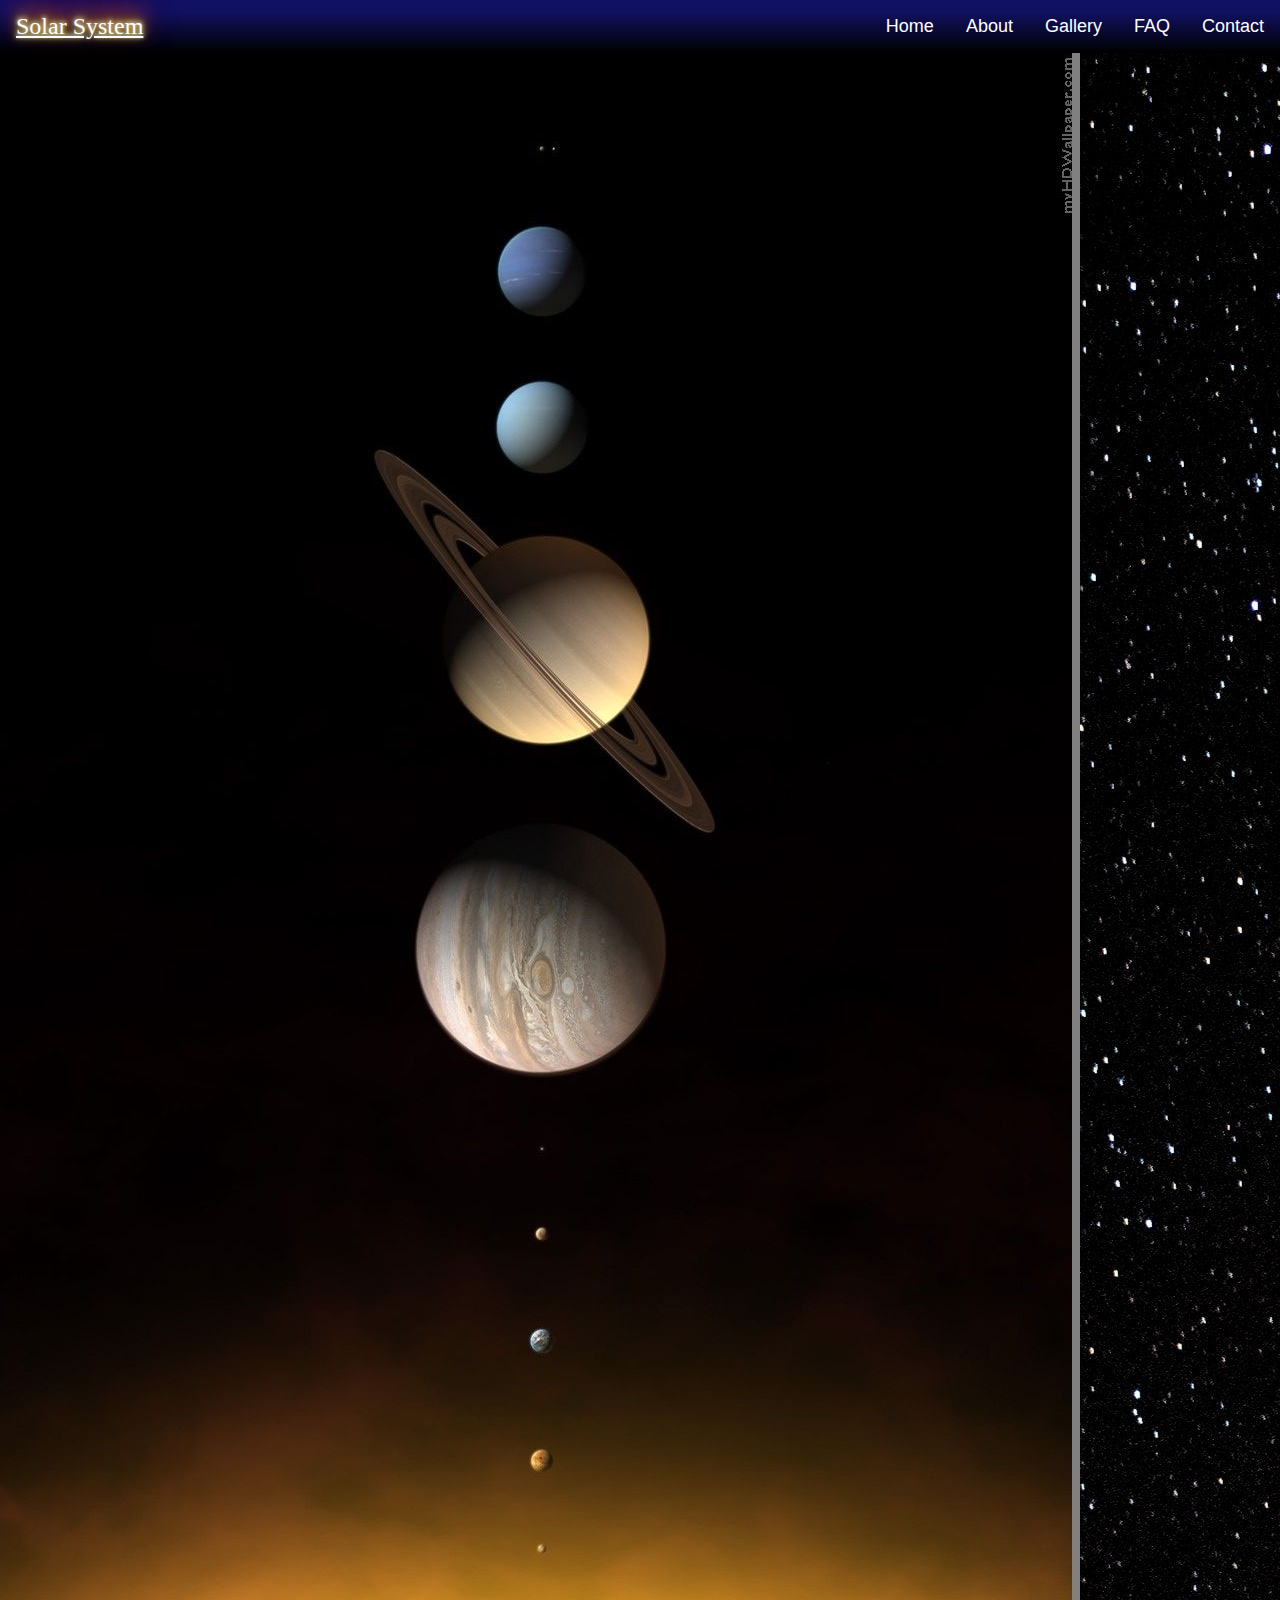
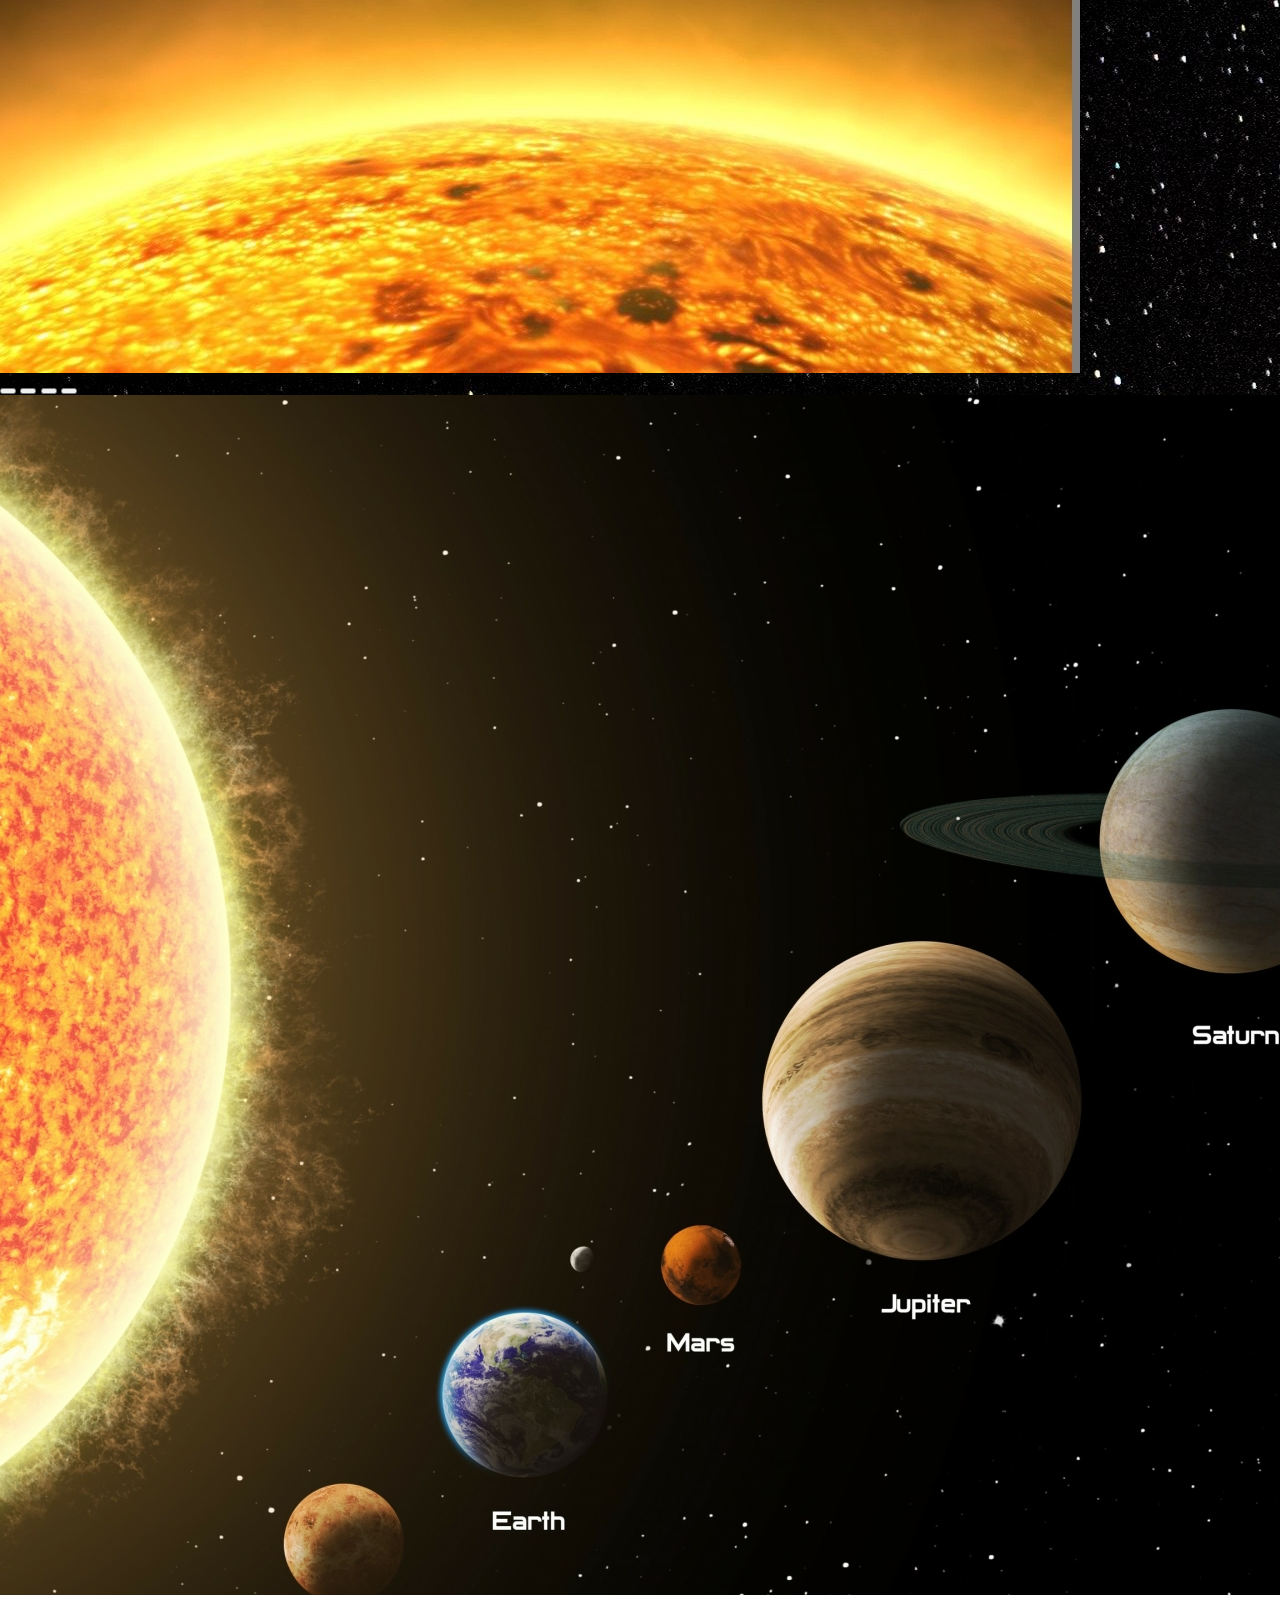
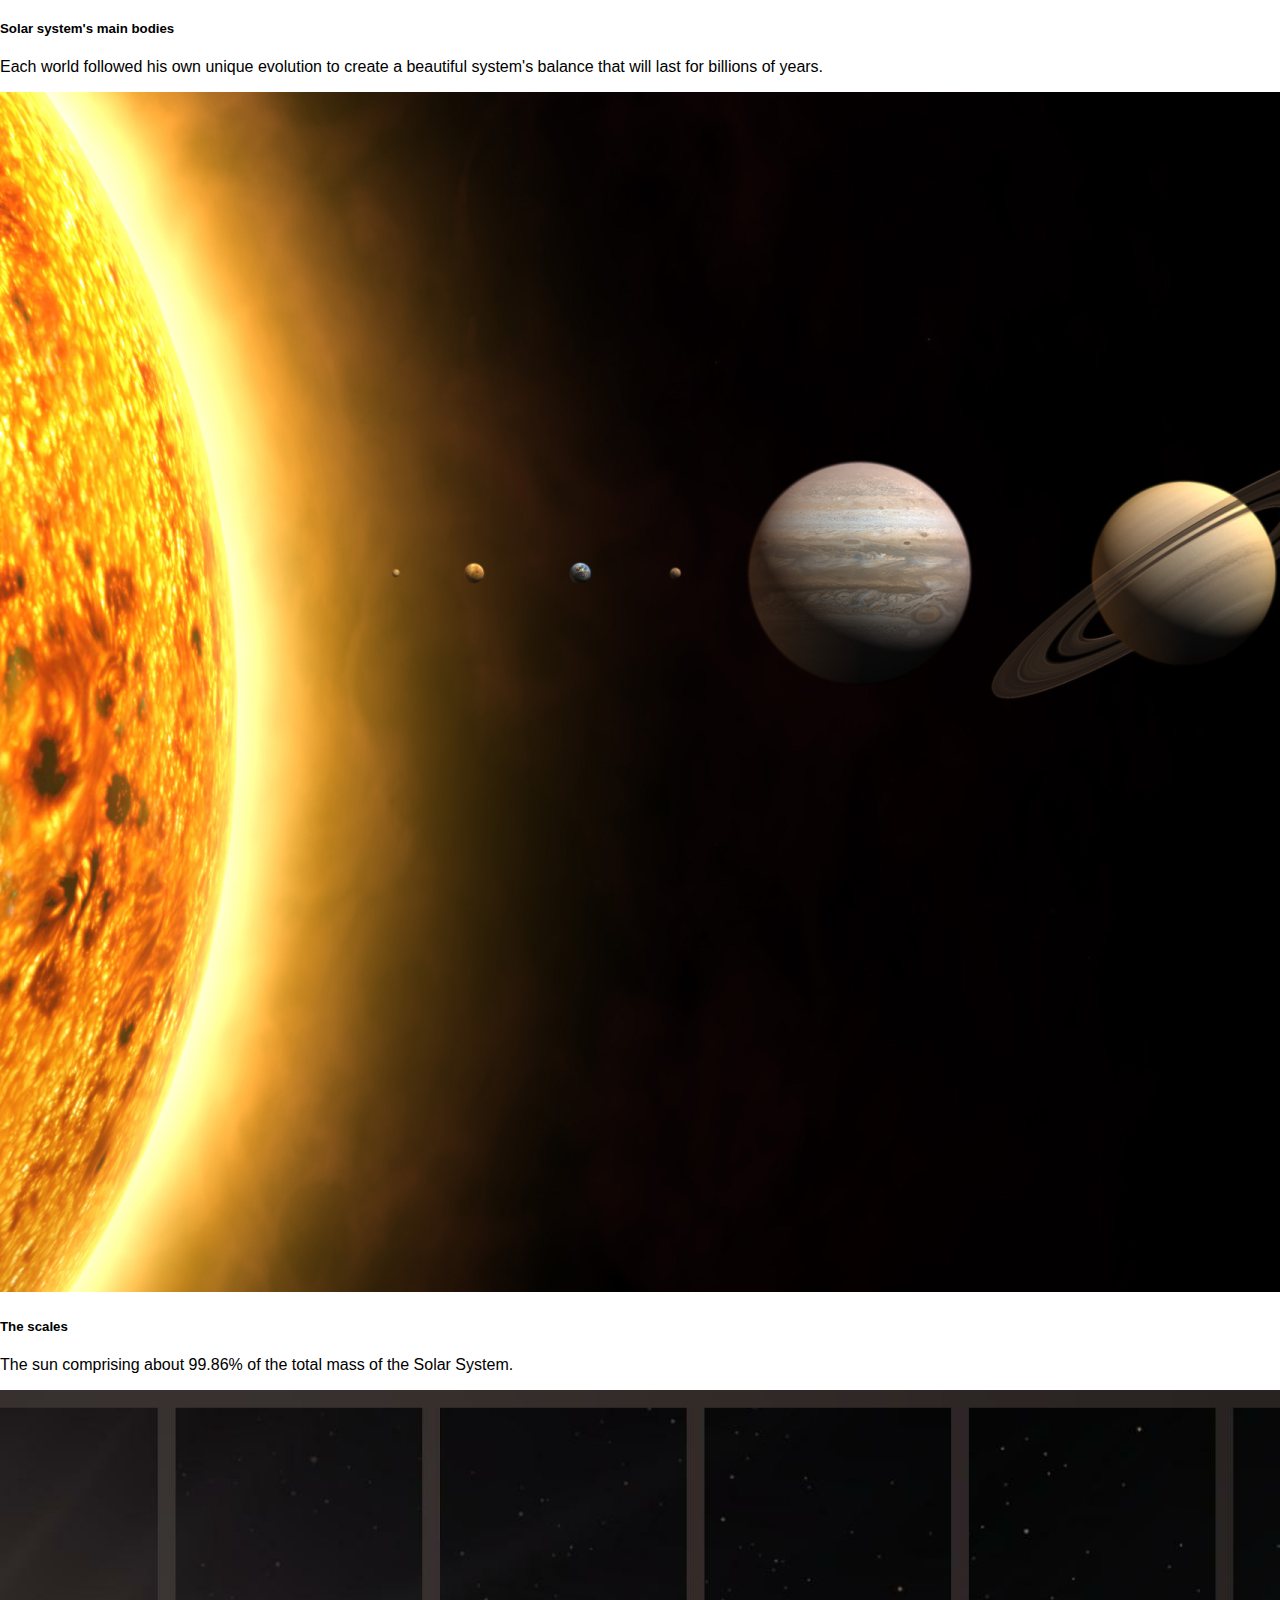
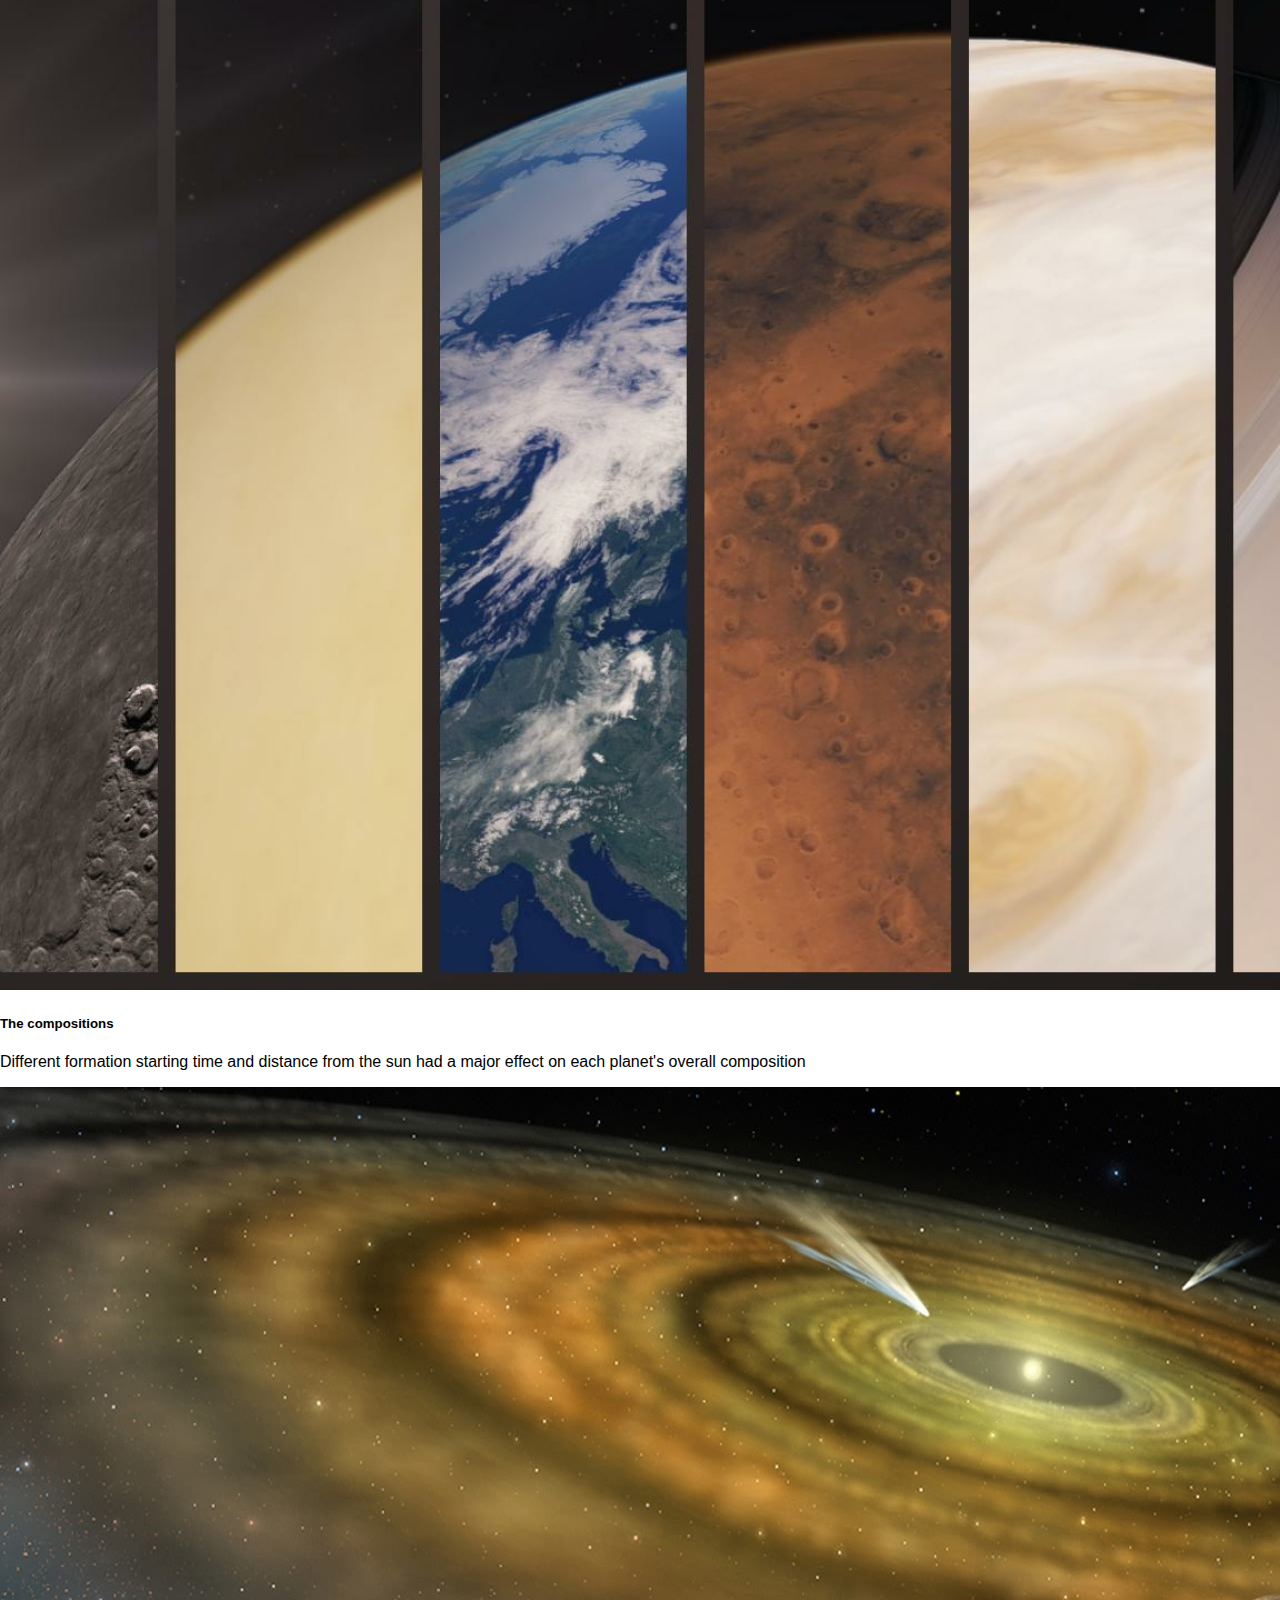
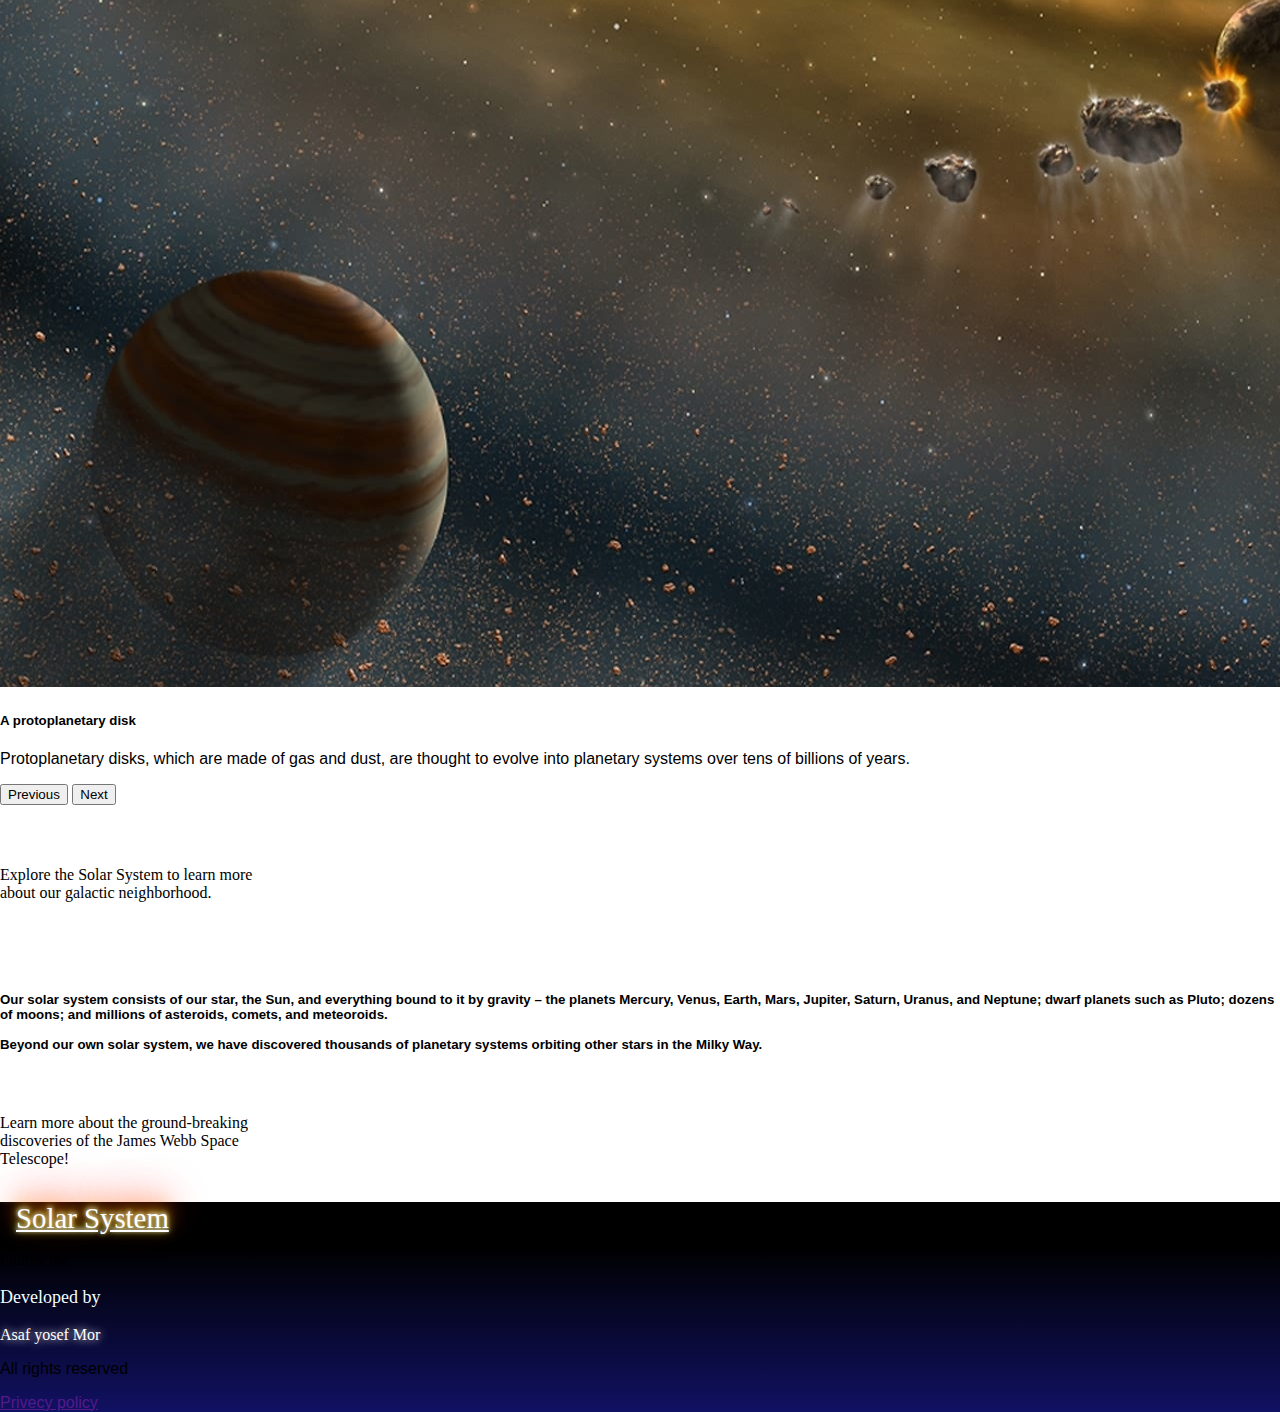
<file: Solar System/index.html>
<!DOCTYPE html>
<html lang="en">
  <head>
    <meta charset="UTF-8" />
    <meta http-equiv="X-UA-Compatible" content="IE=edge" />
    <meta name="viewport" content="width=device-width, initial-scale=1.0" />
    <title>Solar System Home</title>
    <script src="Navbar.js" defer></script>
    <link
      rel="stylesheet"
      href="https://fonts.googleapis.com/css2?family=Material+Symbols+Rounded:opsz,wght,FILL,GRAD@48,400,0,0"
    />
    <link
      href="https://cdn.jsdelivr.net/npm/bootstrap@5.3.0-alpha1/dist/css/bootstrap.min.css"
      rel="stylesheet"
      integrity="sha384-GLhlTQ8iRABdZLl6O3oVMWSktQOp6b7In1Zl3/Jr59b6EGGoI1aFkw7cmDA6j6gD"
      crossorigin="anonymous"
    />
    <link rel="stylesheet" href="index.css" />
    <link
      rel="stylesheet"
      href="https://cdnjs.cloudflare.com/ajax/libs/font-awesome/6.2.1/css/all.min.css"
      integrity="sha512-MV7K8+y+gLIBoVD59lQIYicR65iaqukzvf/nwasF0nqhPay5w/9lJmVM2hMDcnK1OnMGCdVK+iQrJ7lzPJQd1w=="
      crossorigin="anonymous"
      referrerpolicy="no-referrer"
    />
  </head>
  <body>
    <header>
      <nav class="navbar">
        <a href="index.html" class="brand-title text-decoration-none">Solar System</a>
        <a href="#" class="toggle-button">
          <span class="bar"></span>
          <span class="bar"></span>
          <span class="bar"></span>
        </a>
        <div class="navbar-links">
          <ul>
            <li><a href="index.html">Home</a></li>
            <li><a href="about.html">About</a></li>
            <li><a href="gallery.html">Gallery</a></li>
            <li><a href="FAQ.html">FAQ</a></li>
            <li><a href="contact.html">Contact</a></li>
          </ul>
        </div>
      </nav>
    </header>
    <main class="d-flex row">
      <div class="d-flex row col-12 text-light text-center mx-auto">
        <div class="d-md-none d-block">
          <img
            class="h-100 w-100"
            src="Images/b4a632d8ccce62856254b80fe053bbab.jpg"
            alt=""
          />
        </div>
        <div
          id="carouselExampleCaptions"
          class="carousel slide d-none d-md-block"
        >
          <div class="carousel-indicators">
            <button
              type="button"
              data-bs-target="#carouselExampleCaptions"
              data-bs-slide-to="0"
              class="active"
              aria-current="true"
              aria-label="Slide 1"
            ></button>
            <button
              type="button"
              data-bs-target="#carouselExampleCaptions"
              data-bs-slide-to="1"
              aria-label="Slide 2"
            ></button>
            <button
              type="button"
              data-bs-target="#carouselExampleCaptions"
              data-bs-slide-to="2"
              aria-label="Slide 3"
            ></button>
            <button
              type="button"
              data-bs-target="#carouselExampleCaptions"
              data-bs-slide-to="3"
              aria-label="Slide 4"
            ></button>
          </div>
          <div class="carousel-inner">
            <div class="carousel-item active">
              <img
                src="Images/cropped-1920-1200-678401.jpg"
                class="d-block w-100"
                alt="..."
              />
              <div class="carousel-caption d-none d-md-block">
                <h5>Solar system's main bodies</h5>
                <p>
                  Each world followed his own unique evolution to create a
                  beautiful system's balance that will last for billions of
                  years.
                </p>
              </div>
            </div>
            <div class="carousel-item">
              <img
                src="Images/cropped-1920-1200-160813.jpg"
                class="d-block w-100"
                alt="..."
              />
              <div class="carousel-caption d-none d-md-block">
                <h5>The scales</h5>
                <p>
                  The sun comprising about 99.86% of the total mass of the Solar
                  System.
                </p>
              </div>
            </div>
            <div class="carousel-item">
              <img
                src="Images/cropped-1920-1200-732192.jpg"
                class="d-block w-100"
                alt="..."
              />
              <div class="carousel-caption d-none d-md-block">
                <h5>The compositions</h5>
                <p>
                  Different formation starting time and distance from the sun
                  had a major effect on each planet's overall composition
                </p>
              </div>
            </div>
            <div class="carousel-item">
              <img
                src="Images/cropped-1920-1200-180281.jpg"
                class="d-block w-100"
                alt="..."
              />
              <div class="carousel-caption d-none d-md-block">
                <h5>A protoplanetary disk</h5>
                <p>
                  Protoplanetary disks, which are made of gas and dust, are
                  thought to evolve into planetary systems over tens of billions
                  of years.
                </p>
              </div>
            </div>
          </div>
          <button
            class="carousel-control-prev"
            type="button"
            data-bs-target="#carouselExampleCaptions"
            data-bs-slide="prev"
          >
            <span class="carousel-control-prev-icon" aria-hidden="true"></span>
            <span class="visually-hidden">Previous</span>
          </button>
          <button
            class="carousel-control-next"
            type="button"
            data-bs-target="#carouselExampleCaptions"
            data-bs-slide="next"
          >
            <span class="carousel-control-next-icon" aria-hidden="true"></span>
            <span class="visually-hidden">Next</span>
          </button>
        </div>
      </div>
      <div class="container-fluid d-flex row col-12 pe-4 ps-4 text-light pt-5">
        <aside class="col-md-3 col-12 mb-5">
          <div
            data-aos="fade-right"
            class="card m-auto w-100 pb-5 p-2 bg-black"
            style="width: 18rem"
          >
            <div class="card-body">
              <h4 class="card-title mb-3">Solar System Exploration</h5>
              <p class="card-text">
                Explore the Solar System to learn more about our galactic
                neighborhood.
              </p>
              <a
                href="https://solarsystem.nasa.gov/solar-system/our-solar-system/overview/"
                class="nasa_SS_explore"
                >Click here</a
              >
            </div>
          </div>
        </aside>
        <article class="col-md-6 col-12 bg-black mb-5">
          <a
            href="https://solarsystem.nasa.gov/"
            class="text-decoration-none mb-5 h1"
            ><p class="text-center">Our Solar System</p></a
          >
          <h5 class="text-center pb-3">
            Our solar system consists of our star, the Sun, and everything bound
            to it by gravity – the planets Mercury, Venus, Earth, Mars, Jupiter,
            Saturn, Uranus, and Neptune; dwarf planets such as Pluto; dozens of
            moons; and millions of asteroids, comets, and meteoroids.<br> <br> Beyond
            our own solar system, we have discovered thousands of planetary
            systems orbiting other stars in the Milky Way.
          </h5>
        </article>
        <aside class="col-md-3 col-12 mb-5">
          <div
            class="card m-auto w-100 pb-3 p-2 bg-black"
            style="width: 18rem"
          >
            <div class="card-body">
              <h4 class="card-title mb-3">Webb Space Telescope</h5>
              <p class="card-text">
                Learn more about the ground-breaking discoveries of the James Webb Space Telescope!
              </p>
              <a href="https://webb.nasa.gov/index.html" class="webb_telescope">Click here</a>
            </div>
          </div>
        </aside>
      </div>
    </main>
    <footer class="d-flex flex-column flex-md-row row">
      <a href="index.html" class="brand-title2 col-12 text-center text-decoration-none">Solar System</a>
      <div class="d-flex flex-column col-12 col-md-4 text-center gap-3">
        <p class="follow text-light h5 m-0 d-md-block d-none mb-1">Follow me</p>
        <i class="fa-solid fa-arrow-down text-light fs-4 d-md-block d-none"></i>
        <div
          class="social-media-links mb-md-4 mb-4 mt-1 d-flex justify-content-center col-12"
        >
          <i class="fa-brands fa-twitter twitter text-light mx-3"></i>
          <i class="fa-brands fa-discord discord text-light mx-3"></i>
          <i class="fa-brands fa-reddit reddit text-light mx-3"></i>
          <i class="fa-brands fa-facebook facebook text-light mx-3"></i>
          <i class="fa-brands fa-instagram instagram text-light mx-3"></i>
        </div>
      </div>
      <div class="col-md-4 col-12 mb-4">
        <p class="developed-by d-none d-md-block text-center mt-2 mb-4">
          Developed by
        </p>
        <p class="owner h3 text-center">Asaf yosef Mor</p>
      </div>
      <div class="col-md-4 d-flex col-12 align-items-md-center mb-md-0 mb-4">
        <p class="privecy col-6 text-end me-1 text-light m-0">
          All rights reserved
        </p>
        <a class="rights col-6 text-decoration-none text-light" href=""
          >Privecy policy</a
        >
      </div>
    </footer>
    <script
      src="https://cdn.jsdelivr.net/npm/bootstrap@5.3.0-alpha1/dist/js/bootstrap.bundle.min.js"
      integrity="sha384-w76AqPfDkMBDXo30jS1Sgez6pr3x5MlQ1ZAGC+nuZB+EYdgRZgiwxhTBTkF7CXvN"
      crossorigin="anonymous"
    ></script>
  </body>
</html>
</file>
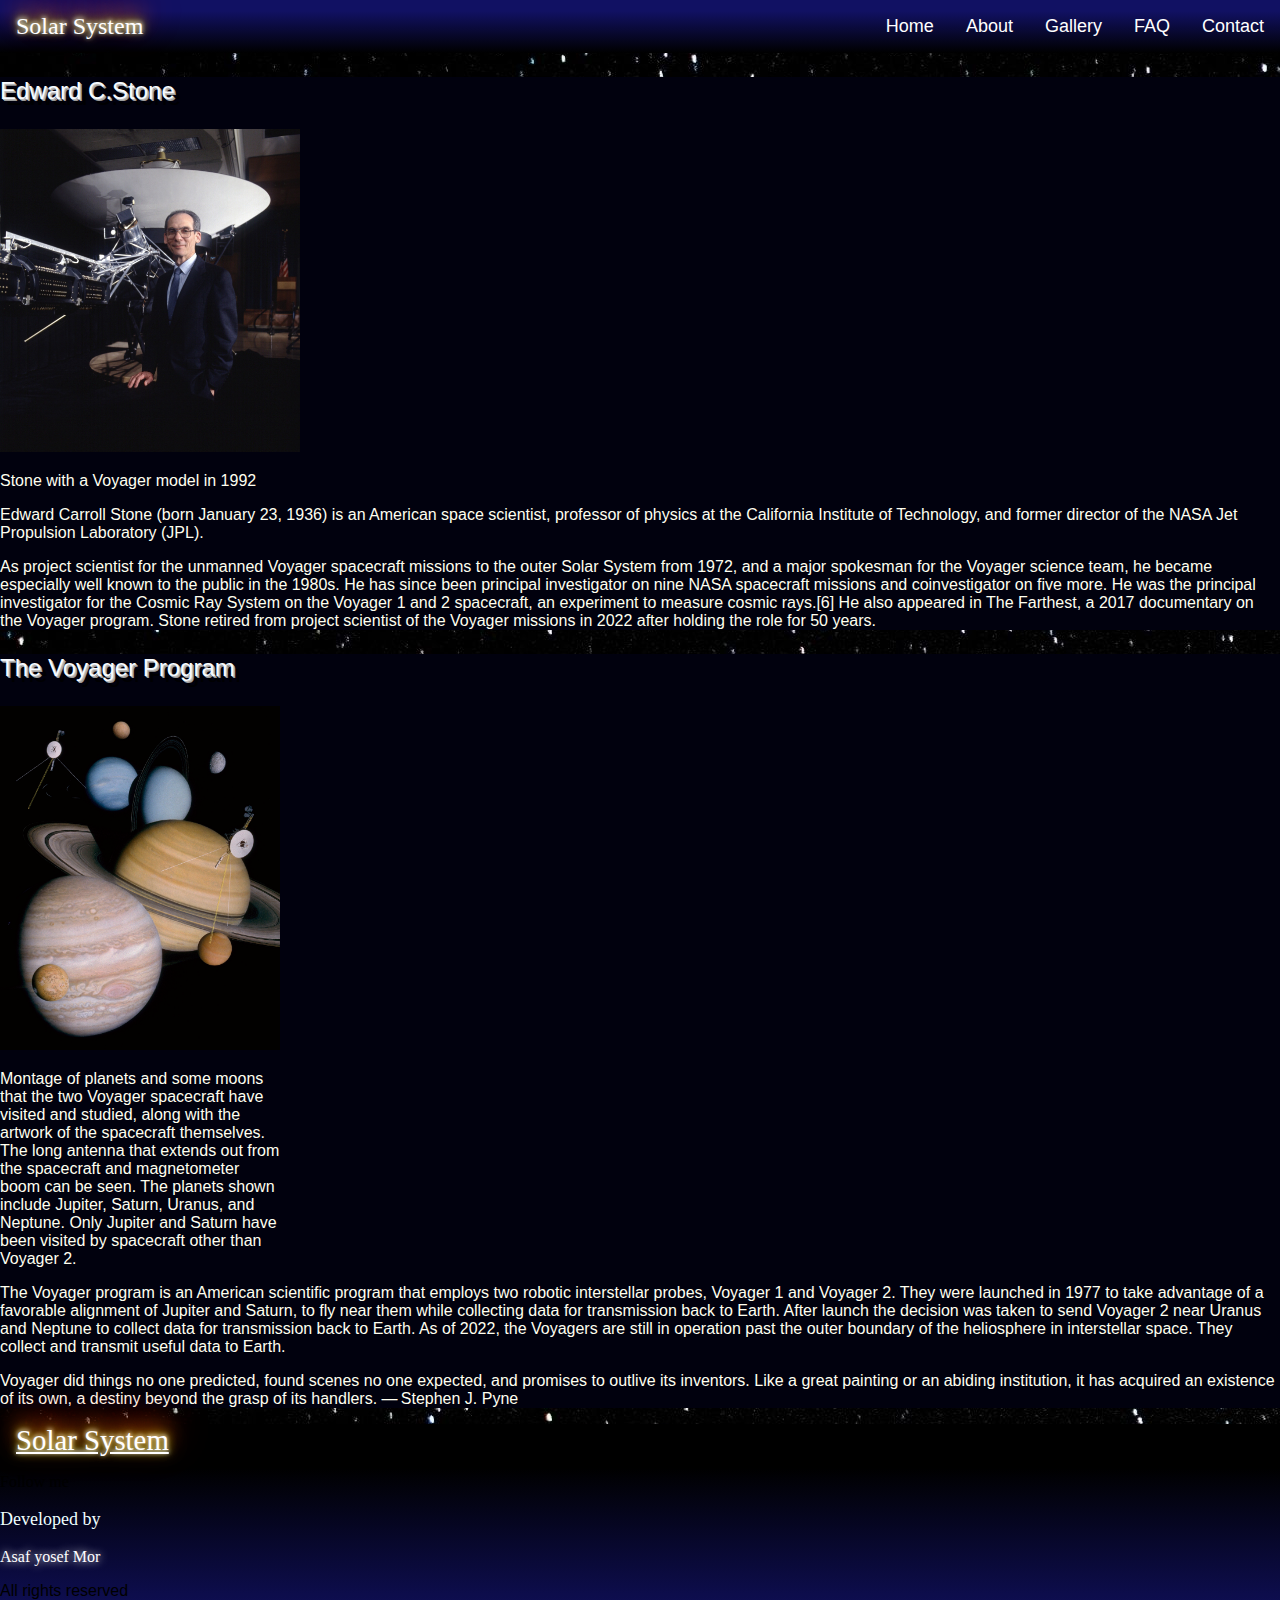
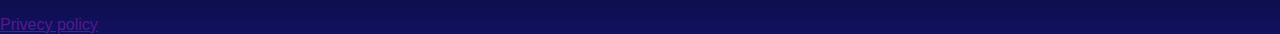
<file: Solar System/about.html>
<!DOCTYPE html>
<html lang="en">
  <head>
    <meta charset="UTF-8" />
    <meta http-equiv="X-UA-Compatible" content="IE=edge" />
    <meta name="viewport" content="width=device-width, initial-scale=1.0" />
    <title>Solar System About</title>
    <script src="Navbar.js" defer></script>
    <link
      rel="stylesheet"
      href="https://fonts.googleapis.com/css2?family=Material+Symbols+Rounded:opsz,wght,FILL,GRAD@48,400,0,0"
    />
    <link
      href="https://cdn.jsdelivr.net/npm/bootstrap@5.3.0-alpha1/dist/css/bootstrap.min.css"
      rel="stylesheet"
      integrity="sha384-GLhlTQ8iRABdZLl6O3oVMWSktQOp6b7In1Zl3/Jr59b6EGGoI1aFkw7cmDA6j6gD"
      crossorigin="anonymous"
    />
    <link rel="stylesheet" href="about.css" />
    <link
      rel="stylesheet"
      href="https://cdnjs.cloudflare.com/ajax/libs/font-awesome/6.2.1/css/all.min.css"
      integrity="sha512-MV7K8+y+gLIBoVD59lQIYicR65iaqukzvf/nwasF0nqhPay5w/9lJmVM2hMDcnK1OnMGCdVK+iQrJ7lzPJQd1w=="
      crossorigin="anonymous"
      referrerpolicy="no-referrer"
    />
  </head>
  <body>
    <header>
      <nav class="navbar">
        <div class="brand-title">Solar System</div>
        <a href="#" class="toggle-button">
          <span class="bar"></span>
          <span class="bar"></span>
          <span class="bar"></span>
        </a>
        <div class="navbar-links">
          <ul>
            <li><a href="index.html">Home</a></li>
            <li><a href="about.html">About</a></li>
            <li><a href="gallery.html">Gallery</a></li>
            <li><a href="FAQ.html">FAQ</a></li>
            <li><a href="contact.html">Contact</a></li>
          </ul>
        </div>
      </nav>
    </header>
    <main class="d-flex text-center">
    <article class="col-md-10  d-flex flex-column mt-4 mx-2 mx-auto">
      <div class="edward-stone-box d-flex flex-column flex-md-row align-items-center">
      <div class="edward-stone d-flex flex-column me-3">
          <p class="stone-name">Edward C.Stone</p>
        <img class="col-6" src="Images/Stone_Voyager_4c.jpg" alt="Edward Stone" />
        <p>Stone with a Voyager model in 1992</p>
      </div>
      <div class="stone-info">
        <p class="fw-bolder fs-6">
          Edward Carroll Stone (born January 23, 1936) is an American space
          scientist, professor of physics at the California Institute of
          Technology, and former director of the NASA Jet Propulsion Laboratory
          (JPL).
        </p>
        <p class="fw-bolder fs-6">
          As project scientist for the unmanned Voyager spacecraft missions to
          the outer Solar System from 1972, and a major spokesman for the
          Voyager science team, he became especially well known to the public in
          the 1980s. He has since been principal investigator on nine NASA
          spacecraft missions and coinvestigator on five more. He was the
          principal investigator for the Cosmic Ray System on the Voyager 1 and
          2 spacecraft, an experiment to measure cosmic rays.[6] He also
          appeared in The Farthest, a 2017 documentary on the Voyager program.
          Stone retired from project scientist of the Voyager missions in 2022
          after holding the role for 50 years.
        </p>
      </div>
    </div>
      <div class="voyager-program d-flex flex-column flex-md-row align-items-center mx-3 mt-4 mb-4">
        <div class="voyagers me-3">
        <p class="voyagers-name fw-bold" >The Voyager Program</p>
        <img  src="Images/Voyager_probes_with_the_outer_worlds.jpg" alt="Voyager 1&2 and the planets">
        <p>Montage of planets and some moons that the two Voyager spacecraft have visited and studied,
          along with the artwork of the spacecraft themselves.
          The long antenna that extends out from the spacecraft and magnetometer boom can be seen.
          The planets shown include Jupiter, Saturn, Uranus, and Neptune.
          Only Jupiter and Saturn have been visited by spacecraft other than Voyager 2.</p>
        </div>
      <div class="d-flex flex-column">
        <p class="fw-bold fs-5">The Voyager program is an American scientific program that employs two robotic interstellar probes, 
          Voyager 1 and Voyager 2. They were launched in 1977 to take advantage of a favorable alignment of Jupiter and Saturn, 
          to fly near them while collecting data for transmission back to Earth.
           After launch the decision was taken to send Voyager 2 near Uranus and Neptune to collect data for transmission back to Earth.
          As of 2022, the Voyagers are still in operation past the outer boundary of the heliosphere in interstellar space.
           They collect and transmit useful data to Earth.</p>
           <p class="fw-bold fst-italic fs-5">Voyager did things no one predicted, found scenes no one expected, 
            and promises to outlive its inventors. Like a great painting or an abiding institution, 
            it has acquired an existence of its own, a destiny beyond the grasp of its handlers.

            — Stephen J. Pyne</p>
          </div>
      </div>
    </article>  
    </main>
    <footer class="d-flex flex-column flex-md-row row">
      <a href="index.html" class="brand-title2 col-12 text-center text-decoration-none">Solar System</a>
      <div class="d-flex flex-column col-12 col-md-4 text-center gap-3">
        <p class="follow text-light h5 m-0 d-md-block d-none mb-1">Follow me</p>
        <i class="fa-solid fa-arrow-down text-light fs-4 d-md-block d-none"></i>
        <div
          class="social-media-links mb-md-4 mb-4 mt-1 d-flex justify-content-center col-12"
        >
          <i class="fa-brands fa-twitter twitter text-light mx-3"></i>
          <i class="fa-brands fa-discord discord text-light mx-3"></i>
          <i class="fa-brands fa-reddit reddit text-light mx-3"></i>
          <i class="fa-brands fa-facebook facebook text-light mx-3"></i>
          <i class="fa-brands fa-instagram instagram text-light mx-3"></i>
        </div>
      </div>
      <div class="col-md-4 col-12 mb-4">
        <p class="developed-by d-none d-md-block text-center mt-2 mb-4">
          Developed by
        </p>
        <p class="owner h3 text-center">Asaf yosef Mor</p>
      </div>
      <div class="col-md-4 d-flex col-12 align-items-md-center mb-md-0 mb-4">
        <p class="privecy col-6 text-end me-1 text-light m-0">
          All rights reserved
        </p>
        <a class="rights col-6 text-decoration-none text-light" href=""
          >Privecy policy</a
        >
      </div>
    </footer>
    <script
      src="https://cdn.jsdelivr.net/npm/bootstrap@5.3.0-alpha1/dist/js/bootstrap.bundle.min.js"
      integrity="sha384-w76AqPfDkMBDXo30jS1Sgez6pr3x5MlQ1ZAGC+nuZB+EYdgRZgiwxhTBTkF7CXvN"
      crossorigin="anonymous"
    ></script>
  </body>
</html>
</file>
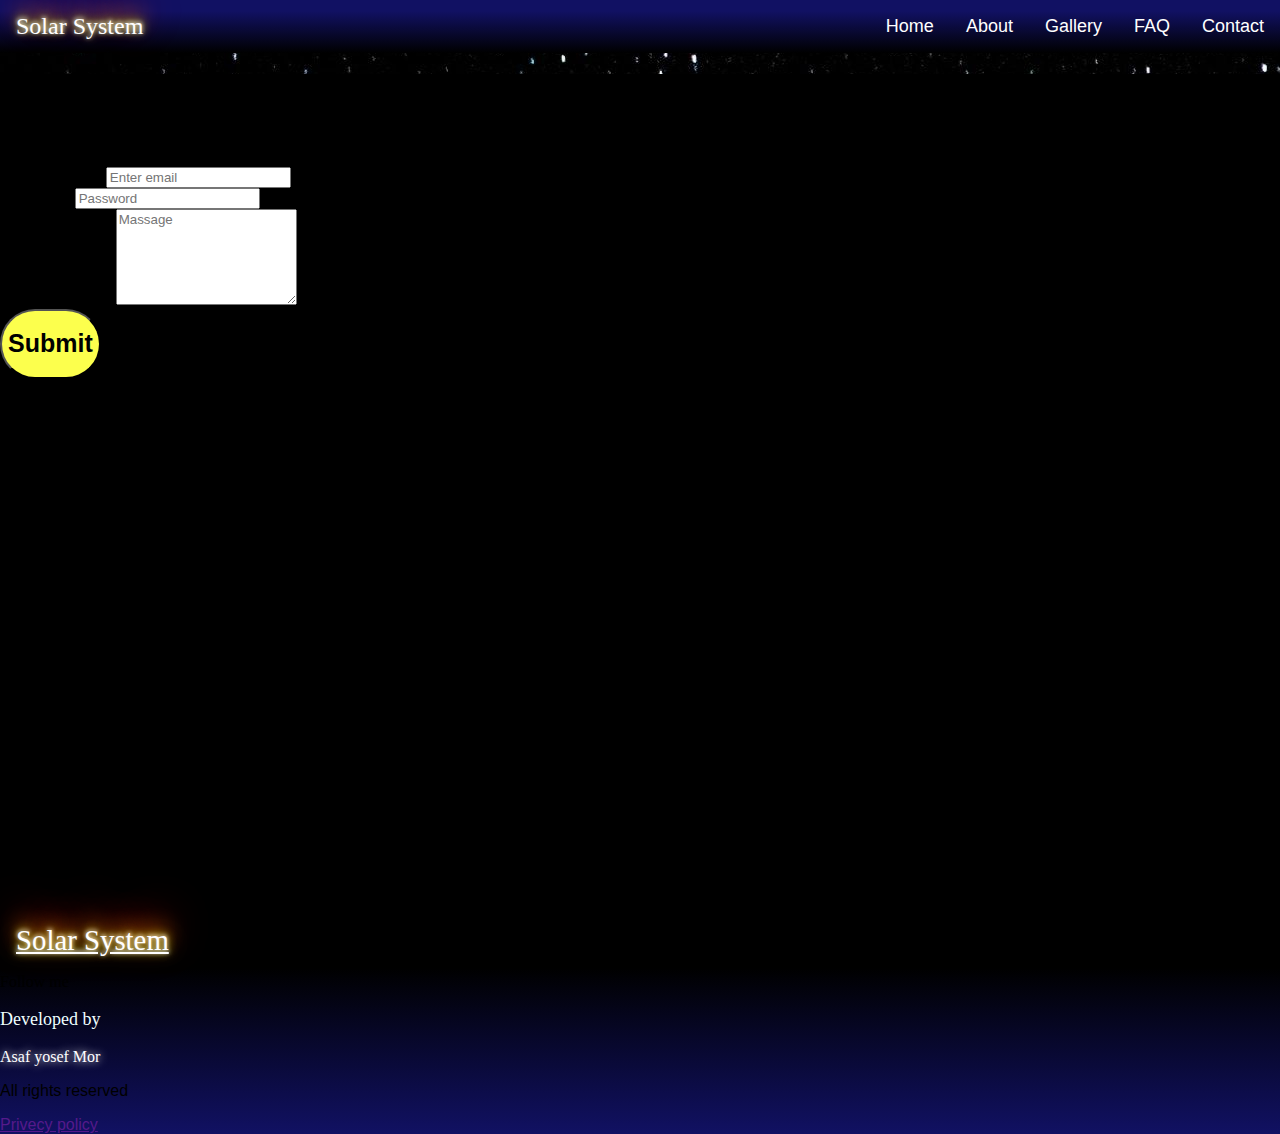
<file: Solar System/contact.html>
<!DOCTYPE html>
<html lang="en">
  <head>
    <meta charset="UTF-8" />
    <meta http-equiv="X-UA-Compatible" content="IE=edge" />
    <meta name="viewport" content="width=device-width, initial-scale=1.0" />
    <title>Solar System Contact</title>
    <script src="Navbar.js" defer></script>
    <link
      rel="stylesheet"
      href="https://fonts.googleapis.com/css2?family=Material+Symbols+Rounded:opsz,wght,FILL,GRAD@48,400,0,0"
    />
    <link
      href="https://cdn.jsdelivr.net/npm/bootstrap@5.3.0-alpha1/dist/css/bootstrap.min.css"
      rel="stylesheet"
      integrity="sha384-GLhlTQ8iRABdZLl6O3oVMWSktQOp6b7In1Zl3/Jr59b6EGGoI1aFkw7cmDA6j6gD"
      crossorigin="anonymous"
    />
    <link rel="stylesheet" href="contact.css" />
    <link
      rel="stylesheet"
      href="https://cdnjs.cloudflare.com/ajax/libs/font-awesome/6.2.1/css/all.min.css"
      integrity="sha512-MV7K8+y+gLIBoVD59lQIYicR65iaqukzvf/nwasF0nqhPay5w/9lJmVM2hMDcnK1OnMGCdVK+iQrJ7lzPJQd1w=="
      crossorigin="anonymous"
      referrerpolicy="no-referrer"
    />
  </head>
  <body>
    <header>
      <nav class="navbar">
        <div class="brand-title">Solar System</div>
        <a href="#" class="toggle-button">
          <span class="bar"></span>
          <span class="bar"></span>
          <span class="bar"></span>
        </a>
        <div class="navbar-links">
          <ul>
            <li><a href="index.html">Home</a></li>
            <li><a href="about.html">About</a></li>
            <li><a href="gallery.html">Gallery</a></li>
            <li><a href="FAQ.html">FAQ</a></li>
            <li><a href="contact.html">Contact</a></li>
          </ul>
        </div>
      </nav>
    </header>
    <main class="d-flex">
    <div class="d-flex row text-light text-center mx-auto">
      <h1 class="text-center col-12 mt-4">Contact form</h1>
      <p class="col-12 fs-4 px-5 mt-4 mt-md-0">Please fill in the information and we will contact you as soon as possible.</p>
      <form class=" col-12 d-flex row mt-3 mb-5">
        <div class="col-12 col-md-6">
        <div class="form-group mb-4">
          <label class="mb-3 fs-5" for="InputEmail">Email address</label>
          <input type="email" class="form-control" id="InputEmail" aria-describedby="emailHelp" placeholder="Enter email">
        </div>
        <div class="form-group">
          <label class="mb-3 fs-5 mt-2" for="exampleInputPassword">Password</label>
          <input type="password" class="form-control" id="InputPassword" placeholder="Password">
        </div>
      </div>
        <div class="form-group col-12 col-md-6 mt-5 mt-md-0">
          <label class="mb-3 fs-5" for="FormControlTextarea">Add a massage</label>
          <textarea class="form-control mb-5 mb-md-0" id="FormControlTextarea" rows="6" placeholder="Massage"></textarea>
        </div>
        <button type="submit" class="mx-auto w-25 col-12 "><strong>Submit</strong></button>
      </form>
    </div>
  </main>
    <footer class="d-flex flex-column flex-md-row row">
      <a href="index.html" class="brand-title2 col-12 text-center text-decoration-none">Solar System</a>
      <div class="d-flex flex-column col-12 col-md-4 text-center gap-3">
        <p class="follow text-light h5 m-0 d-md-block d-none mb-1">Follow me</p>
        <i class="fa-solid fa-arrow-down text-light fs-4 d-md-block d-none"></i>
        <div
          class="social-media-links mb-md-4 mb-4 mt-1 d-flex justify-content-center col-12">
          <i class="fa-brands fa-twitter twitter text-light mx-3"></i>
          <i class="fa-brands fa-discord discord text-light mx-3"></i>
          <i class="fa-brands fa-reddit reddit text-light mx-3"></i>
          <i class="fa-brands fa-facebook facebook text-light mx-3"></i>
          <i class="fa-brands fa-instagram instagram text-light mx-3"></i>
        </div>
      </div>
      <div class="col-md-4 col-12 mb-4">
        <p class="developed-by d-none d-md-block text-center mt-2 mb-4">Developed by</p>
        <p class="owner h3 text-center">Asaf yosef Mor</p>
      </div>
      <div class="col-md-4 d-flex col-12 align-items-md-center mb-md-0 mb-4">
        <p class="privecy col-6 text-end me-1 text-light m-0">All rights reserved</p>
        <a class="rights col-6 text-decoration-none text-light" href="">Privecy policy</a>
      </div>
    </footer>
    <script
      src="https://cdn.jsdelivr.net/npm/bootstrap@5.3.0-alpha1/dist/js/bootstrap.bundle.min.js"
      integrity="sha384-w76AqPfDkMBDXo30jS1Sgez6pr3x5MlQ1ZAGC+nuZB+EYdgRZgiwxhTBTkF7CXvN"
      crossorigin="anonymous"
    ></script>
  </body>
</html>
</file>
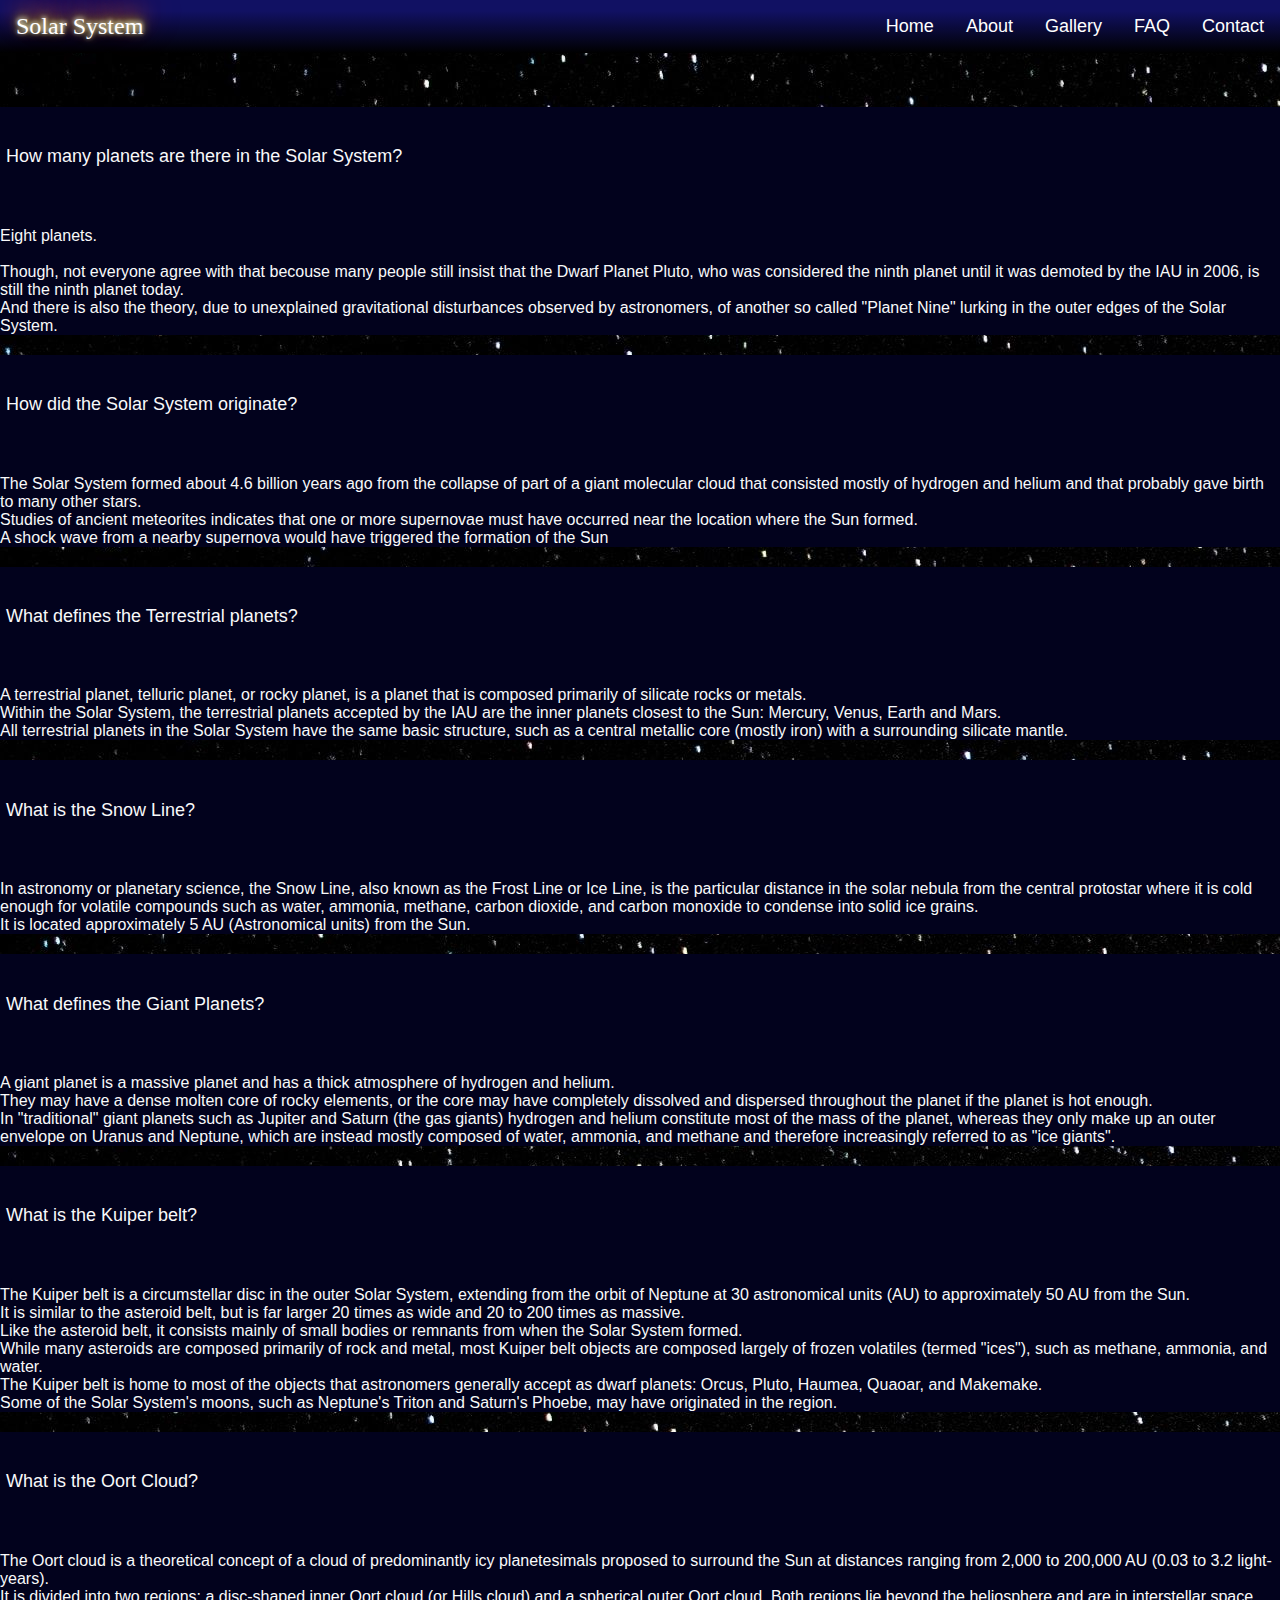
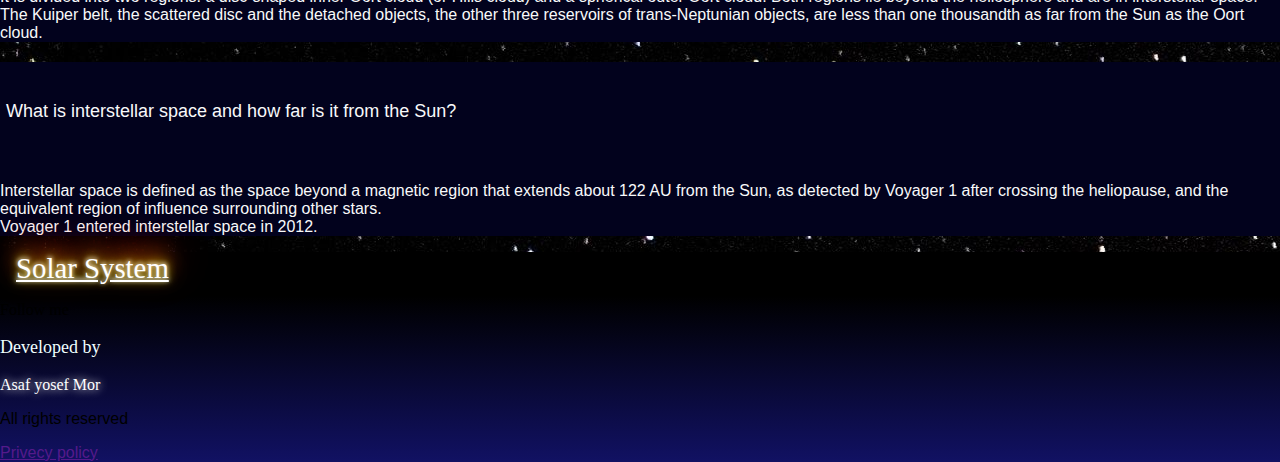
<file: Solar System/FAQ.html>
<!DOCTYPE html>
<html lang="en">
  <head>
    <meta charset="UTF-8" />
    <meta http-equiv="X-UA-Compatible" content="IE=edge" />
    <meta name="viewport" content="width=device-width, initial-scale=1.0" />
    <title>Solar System FAQ</title>
    <script src="Navbar.js" defer></script>
    <link
      rel="stylesheet"
      href="https://fonts.googleapis.com/css2?family=Material+Symbols+Rounded:opsz,wght,FILL,GRAD@48,400,0,0"
    />
    <link
      href="https://cdn.jsdelivr.net/npm/bootstrap@5.3.0-alpha1/dist/css/bootstrap.min.css"
      rel="stylesheet"
      integrity="sha384-GLhlTQ8iRABdZLl6O3oVMWSktQOp6b7In1Zl3/Jr59b6EGGoI1aFkw7cmDA6j6gD"
      crossorigin="anonymous"
    />
    <link rel="stylesheet" href="FAQ.css" />
    <link
      rel="stylesheet"
      href="https://cdnjs.cloudflare.com/ajax/libs/font-awesome/6.2.1/css/all.min.css"
      integrity="sha512-MV7K8+y+gLIBoVD59lQIYicR65iaqukzvf/nwasF0nqhPay5w/9lJmVM2hMDcnK1OnMGCdVK+iQrJ7lzPJQd1w=="
      crossorigin="anonymous"
      referrerpolicy="no-referrer"
    />
  </head>
  <body>
    <header>
      <nav class="navbar">
        <div class="brand-title">Solar System</div>
        <a href="#" class="toggle-button">
          <span class="bar"></span>
          <span class="bar"></span>
          <span class="bar"></span>
        </a>
        <div class="navbar-links">
          <ul>
            <li><a href="index.html">Home</a></li>
            <li><a href="about.html">About</a></li>
            <li><a href="gallery.html">Gallery</a></li>
            <li><a href="FAQ.html">FAQ</a></li>
            <li><a href="contact.html">Contact</a></li>
          </ul>
        </div>
      </nav>
    </header>
    <main class="d-flex text-center">
      <div class="container pt-5 pb-5">
        <div class="aboutFAQ">
          <p class="display-5 text-light mb-5">Frequently asked questions</p>
        </div>
        <div>
          <div class="accordion" id="accordionExample">
            <div class="accordion-item">
              <h2 class="accordion-header" id="headingOne">
                <button
                  class="accordion-button"
                  type="button"
                  data-bs-toggle="collapse"
                  data-bs-target="#collapseOne"
                  aria-expanded="true"
                  aria-controls="collapseOne"
                >
                  How many planets are there in the Solar System?
                </button>
              </h2>
              <div
                id="collapseOne"
                class="accordion-collapse collapse show"
                aria-labelledby="headingOne"
                data-bs-parent="#accordionExample"
              >
                <div class="accordion-body">
                  <p>
                    Eight planets. <br />
                    <br />
                    Though, not everyone agree with that becouse many people
                    still insist that the Dwarf Planet Pluto, who was considered
                    the ninth planet until it was demoted by the IAU in 2006, is
                    still the ninth planet today. <br />
                    And there is also the theory, due to unexplained
                    gravitational disturbances observed by astronomers, of
                    another so called "Planet Nine" lurking in the outer edges
                    of the Solar System.
                  </p>
                </div>
              </div>
            </div>
            <div class="accordion-item">
              <h2 class="accordion-header" id="headingTwo">
                <button
                  class="accordion-button collapsed"
                  type="button"
                  data-bs-toggle="collapse"
                  data-bs-target="#collapseTwo"
                  aria-expanded="false"
                  aria-controls="collapseTwo"
                >
                  How did the Solar System originate?
                </button>
              </h2>
              <div
                id="collapseTwo"
                class="accordion-collapse collapse"
                aria-labelledby="headingTwo"
                data-bs-parent="#accordionExample"
              >
                <div class="accordion-body">
                  <p>
                    The Solar System formed about 4.6 billion years ago from the
                    collapse of part of a giant molecular cloud that consisted
                    mostly of hydrogen and helium and that probably gave birth
                    to many other stars. <br />
                    Studies of ancient meteorites indicates that one or more
                    supernovae must have occurred near the location where the
                    Sun formed. <br />
                    A shock wave from a nearby supernova would have triggered
                    the formation of the Sun
                  </p>
                </div>
              </div>
            </div>
            <div class="accordion-item">
              <h2 class="accordion-header" id="headingThree">
                <button
                  class="accordion-button collapsed"
                  type="button"
                  data-bs-toggle="collapse"
                  data-bs-target="#collapseThree"
                  aria-expanded="false"
                  aria-controls="collapseThree"
                >
                  What defines the Terrestrial planets?
                </button>
              </h2>
              <div
                id="collapseThree"
                class="accordion-collapse collapse"
                aria-labelledby="headingThree"
                data-bs-parent="#accordionExample"
              >
                <div class="accordion-body">
                  <p>
                    A terrestrial planet, telluric planet, or rocky planet, is a
                    planet that is composed primarily of silicate rocks or
                    metals.<br />Within the Solar System, the terrestrial
                    planets accepted by the IAU are the inner planets closest to
                    the Sun: Mercury, Venus, Earth and Mars. <br />
                    All terrestrial planets in the Solar System have the same
                    basic structure, such as a central metallic core (mostly
                    iron) with a surrounding silicate mantle.
                  </p>
                </div>
              </div>
            </div>
            <div class="accordion-item">
              <h2 class="accordion-header" id="headingFour">
                <button
                  class="accordion-button collapsed"
                  type="button"
                  data-bs-toggle="collapse"
                  data-bs-target="#collapseFour"
                  aria-expanded="false"
                  aria-controls="collapseFour"
                >
                  What is the Snow Line?
                </button>
              </h2>
              <div
                id="collapseFour"
                class="accordion-collapse collapse"
                aria-labelledby="headingFour"
                data-bs-parent="#accordionExample"
              >
                <div class="accordion-body">
                  <p>
                    In astronomy or planetary science, the Snow Line, also known
                    as the Frost Line or Ice Line, is the particular distance in
                    the solar nebula from the central protostar where it is cold
                    enough for volatile compounds such as water, ammonia,
                    methane, carbon dioxide, and carbon monoxide to condense
                    into solid ice grains. <br />
                    It is located approximately 5 AU (Astronomical units) from
                    the Sun.
                  </p>
                </div>
              </div>
            </div>
            <div class="accordion-item">
              <h2 class="accordion-header" id="headingFive">
                <button
                  class="accordion-button collapsed"
                  type="button"
                  data-bs-toggle="collapse"
                  data-bs-target="#collapseFive"
                  aria-expanded="false"
                  aria-controls="collapseFive"
                >
                  What defines the Giant Planets?
                </button>
              </h2>
              <div
                id="collapseFive"
                class="accordion-collapse collapse"
                aria-labelledby="headingFive"
                data-bs-parent="#accordionExample"
              >
                <div class="accordion-body">
                  <p>
                    A giant planet is a massive planet and has a thick
                    atmosphere of hydrogen and helium. <br />
                    They may have a dense molten core of rocky elements, or the
                    core may have completely dissolved and dispersed throughout
                    the planet if the planet is hot enough. <br />
                    In "traditional" giant planets such as Jupiter and Saturn
                    (the gas giants) hydrogen and helium constitute most of the
                    mass of the planet, whereas they only make up an outer
                    envelope on Uranus and Neptune, which are instead mostly
                    composed of water, ammonia, and methane and therefore
                    increasingly referred to as "ice giants".
                  </p>
                </div>
              </div>
            </div>
            <div class="accordion-item">
              <h2 class="accordion-header" id="headingSix">
                <button
                  class="accordion-button collapsed"
                  type="button"
                  data-bs-toggle="collapse"
                  data-bs-target="#collapseSix"
                  aria-expanded="false"
                  aria-controls="collapseSix"
                >
                  What is the Kuiper belt?
                </button>
              </h2>
              <div
                id="collapseSix"
                class="accordion-collapse collapse"
                aria-labelledby="headingSix"
                data-bs-parent="#accordionExample"
              >
                <div class="accordion-body">
                  <p>
                    The Kuiper belt is a circumstellar disc in the outer Solar
                    System, extending from the orbit of Neptune at 30
                    astronomical units (AU) to approximately 50 AU from the Sun.
                    <br />
                    It is similar to the asteroid belt, but is far larger 20
                    times as wide and 20 to 200 times as massive. <br />
                    Like the asteroid belt, it consists mainly of small bodies
                    or remnants from when the Solar System formed. <br />
                    While many asteroids are composed primarily of rock and
                    metal, most Kuiper belt objects are composed largely of
                    frozen volatiles (termed "ices"), such as methane, ammonia,
                    and water. <br />
                    The Kuiper belt is home to most of the objects that
                    astronomers generally accept as dwarf planets: Orcus, Pluto,
                    Haumea, Quaoar, and Makemake. <br />
                    Some of the Solar System's moons, such as Neptune's Triton
                    and Saturn's Phoebe, may have originated in the region.
                  </p>
                </div>
              </div>
            </div>
            <div class="accordion-item">
              <h2 class="accordion-header" id="headingSeven">
                <button
                  class="accordion-button collapsed"
                  type="button"
                  data-bs-toggle="collapse"
                  data-bs-target="#collapseSeven"
                  aria-expanded="false"
                  aria-controls="collapseSeven"
                >
                  What is the Oort Cloud?
                </button>
              </h2>
              <div
                id="collapseSeven"
                class="accordion-collapse collapse"
                aria-labelledby="headingSeven"
                data-bs-parent="#accordionExample"
              >
                <div class="accordion-body">
                  <p>
                    The Oort cloud is a theoretical concept of a cloud of
                    predominantly icy planetesimals proposed to surround the Sun
                    at distances ranging from 2,000 to 200,000 AU (0.03 to 3.2
                    light-years). <br />
                    It is divided into two regions: a disc-shaped inner Oort
                    cloud (or Hills cloud) and a spherical outer Oort cloud.
                    Both regions lie beyond the heliosphere and are in
                    interstellar space. <br />
                    The Kuiper belt, the scattered disc and the detached
                    objects, the other three reservoirs of trans-Neptunian
                    objects, are less than one thousandth as far from the Sun as
                    the Oort cloud.
                  </p>
                </div>
              </div>
            </div>
            <div class="accordion-item">
              <h2 class="accordion-header" id="headingEight">
                <button
                  class="accordion-button collapsed"
                  type="button"
                  data-bs-toggle="collapse"
                  data-bs-target="#collapseEight"
                  aria-expanded="false"
                  aria-controls="collapseEight"
                >
                  What is interstellar space and how far is it from the Sun?
                </button>
              </h2>
              <div
                id="collapseEight"
                class="accordion-collapse collapse"
                aria-labelledby="headingEight"
                data-bs-parent="#accordionExample"
              >
                <div class="accordion-body">
                  <p>
                    Interstellar space is defined as the space beyond a magnetic
                    region that extends about 122 AU from the Sun, as detected
                    by Voyager 1 after crossing the heliopause, and the
                    equivalent region of influence surrounding other stars. <br>
                    Voyager 1 entered interstellar space in 2012.
                  </p>
                </div>
              </div>
            </div>
          </div>
        </div>
      </div>
    </main>
    <footer class="d-flex flex-column flex-md-row row">
      <a href="index.html" class="brand-title2 col-12 text-center text-decoration-none">Solar System</a>
      <div class="d-flex flex-column col-12 col-md-4 text-center gap-3">
        <p class="follow text-light h5 m-0 d-md-block d-none mb-1">Follow me</p>
        <i class="fa-solid fa-arrow-down text-light fs-4 d-md-block d-none"></i>
        <div
          class="social-media-links mb-md-4 mb-4 mt-1 d-flex justify-content-center col-12"
        >
          <i class="fa-brands fa-twitter twitter text-light mx-3"></i>
          <i class="fa-brands fa-discord discord text-light mx-3"></i>
          <i class="fa-brands fa-reddit reddit text-light mx-3"></i>
          <i class="fa-brands fa-facebook facebook text-light mx-3"></i>
          <i class="fa-brands fa-instagram instagram text-light mx-3"></i>
        </div>
      </div>
      <div class="col-md-4 col-12 mb-4">
        <p class="developed-by d-none d-md-block text-center mt-2 mb-4">
          Developed by
        </p>
        <p class="owner h3 text-center">Asaf yosef Mor</p>
      </div>
      <div class="col-md-4 d-flex col-12 align-items-md-center mb-md-0 mb-4">
        <p class="privecy col-6 text-end me-1 text-light m-0">
          All rights reserved
        </p>
        <a class="rights col-6 text-decoration-none text-light" href=""
          >Privecy policy</a
        >
      </div>
    </footer>
    <script
      src="https://cdn.jsdelivr.net/npm/bootstrap@5.3.0-alpha1/dist/js/bootstrap.bundle.min.js"
      integrity="sha384-w76AqPfDkMBDXo30jS1Sgez6pr3x5MlQ1ZAGC+nuZB+EYdgRZgiwxhTBTkF7CXvN"
      crossorigin="anonymous"
    ></script>
  </body>
</html>
</file>
<file: Solar System/index.css>
* {
  box-sizing: border-box;
  font-family: arial;
}

body {
  margin: 0;
  padding: 0;
  background-image: url(Images/2401680.jpg);
  background-repeat: no-repeat;
}

.navbar {
  display: flex;
  position: relative;
  justify-content: space-between;
  align-items: center;
  background: rgb(0, 0, 0);
  background: linear-gradient(
    0deg,
    rgba(0, 0, 0, 1) 0%,
    rgba(17, 17, 99, 1) 79%
  );
  color: white;
}

.brand-title {
  font-size: 1.5rem;
  margin: 0.5rem;
  margin-left: 1rem;
  font-family: Constantia;
  border-radius: 20px;
  color: #FFFFFF;
  text-shadow: 0 -1px 4px #FFF, 0 -2px 10px #ff0, 0 -10px 20px #ff8000, 0 -18px 40px #F00;
  color: #FFFFFF;
  transition: 400ms;
}
.brand-title:hover{
  color: #F00;
  background: #ECEFCF;
  -webkit-box-shadow: #FFF 0 -1px 4px, #ff0 0 -2px 10px, #ff8000 0 -10px 20px, red 0 -18px 40px, 5px 5px 15px 5px rgba(0,0,0,0); 
box-shadow: #FFF 0 -1px 4px, #ff0 0 -2px 10px, #ff8000 0 -10px 20px, red 0 -18px 40px, 5px 5px 15px 5px rgba(0,0,0,0);
}

.navbar-links {
  height: 100%;
}

.navbar-links ul {
  display: flex;
  margin: 0;
  padding: 0;
}

.navbar-links li {
  list-style: none;
}

.navbar-links li a {
  display: block;
  text-decoration: none;
  color: white;
  font-size: large;
  padding: 1rem;
}

.navbar-links li:hover {
  background-color: #111163;
}

.toggle-button {
  position: absolute;
  top: 1.5rem;
  right: 1rem;
  display: none;
  flex-direction: column;
  justify-content: space-between;
  width: 30px;
  height: 21px;
}

.toggle-button .bar {
  height: 3px;
  width: 100%;
  background-color: white;
  border-radius: 10px;
}
.card{
  transition: 250ms;
}
.card:hover{
  -webkit-box-shadow: 1px 1px 21px 5px #ffffff; 
box-shadow: 1px 1px 21px 5px #ffe667;
}
main a{
  color: #FFFFFF;
  text-shadow: 0 0 10px #FFFFFF;
  text-decoration: none;
  transition: 400ms;
}
main a:hover{
  color: #FFFFFF;
  text-shadow: 0 -1px 4px #FFF, 0 -2px 10px #ff0, 0 -10px 20px #ff8000, 0 -18px 40px #F00;
}
main a p{
  font-weight: bold;
  font-family: Geneva;
}
main h4{
  color: #FFFFFF;
  text-shadow: 0 0 10px #FFFFFF;
  font-family: 'Times New Roman', Times, serif;
}
.card-text{
  font-family: 'Times New Roman';
}
.twitter,
.discord,
.reddit,
.facebook,
.instagram {
  font-size: xx-large;
  transition: 0.5s;
  cursor: pointer;
}
.twitter:hover,
.discord:hover,
.reddit:hover,
.facebook:hover,
.instagram:hover {
  font-size: 50px;
  transform: rotate(360deg);
  border: lightskyblue 3px solid;
  border-radius: 10px;
}
.brand-title2 {
  font-size: 1.8rem;
  margin: 0.5rem;
  margin-left: 1rem;
  font-family: Constantia;
  color: #FFFFFF;
  text-shadow: 0 -1px 4px #FFF, 0 -2px 10px #ff0, 0 -10px 20px #ff8000, 0 -18px 40px #F00;
  color: #FFFFFF;
  transition: 400ms;
}
.brand-title2:hover{
  color: #F00;
  background: #ECEFCF;
  -webkit-box-shadow: #FFF 0 -1px 4px, #ff0 0 -2px 10px, #ff8000 0 -10px 20px, red 0 -18px 40px, 5px 5px 15px 5px rgba(0,0,0,0); 
box-shadow: #FFF 0 -1px 4px, #ff0 0 -2px 10px, #ff8000 0 -10px 20px, red 0 -18px 40px, 5px 5px 15px 5px rgba(0,0,0,0);
}
footer {
  background: rgb(17, 17, 99);
  background: linear-gradient(
    0deg,
    rgba(17, 17, 99, 1) 0%,
    rgba(0, 0, 0, 1) 79%
  );
}
.follow{
    font-family: cursive;
}
.developed-by{
    font-size: large;
    font-family:'Times New Roman';
    color: azure;
}
.owner {
    font-family: cursive;
    color: #FFFFFF;
    text-shadow: 0 0 10px #FFFFFF;
    color: #FFFFFF;
}
.rights:hover{
    text-decoration: underline !important;

}
.owner{
  font-family: Segoe Script;
}

@media (max-width: 800px) {
  .navbar {
    flex-direction: column;
    align-items: flex-start;
  }

  .toggle-button {
    display: flex;
  }

  .navbar-links {
    display: none;
    width: 100%;
  }

  .navbar-links ul {
    width: 100%;
    flex-direction: column;
  }

  .navbar-links ul li {
    text-align: center;
  }

  .navbar-links ul li a {
    padding: 0.8rem 1rem;
  }

  .navbar-links.active {
    display: flex;
    transition: 1s;
  }
}
</file>
<file: Solar System/about.css>
* {
    box-sizing: border-box;
    font-family: arial;
  }
  
  body {
    margin: 0;
    padding: 0;
    background-image: url(Images/2401680.jpg);
    background-repeat: no-repeat;
  }
  
  .navbar {
    display: flex;
    position: relative;
    justify-content: space-between;
    align-items: center;
    background: rgb(0, 0, 0);
    background: linear-gradient(
      0deg,
      rgba(0, 0, 0, 1) 0%,
      rgba(17, 17, 99, 1) 79%
    );
    color: white;
  }
  
  .brand-title {
    font-size: 1.5rem;
    margin: 0.5rem;
    margin-left: 1rem;
    font-family: Constantia;
    border-radius: 20px;
    color: #FFFFFF;
    text-shadow: 0 -1px 4px #FFF, 0 -2px 10px #ff0, 0 -10px 20px #ff8000, 0 -18px 40px #F00;
    color: #FFFFFF;
    transition: 400ms;
  }
  .brand-title:hover{
    color: #F00;
    background: #ECEFCF;
    -webkit-box-shadow: #FFF 0 -1px 4px, #ff0 0 -2px 10px, #ff8000 0 -10px 20px, red 0 -18px 40px, 5px 5px 15px 5px rgba(0,0,0,0); 
  box-shadow: #FFF 0 -1px 4px, #ff0 0 -2px 10px, #ff8000 0 -10px 20px, red 0 -18px 40px, 5px 5px 15px 5px rgba(0,0,0,0);
  }
  
  .navbar-links {
    height: 100%;
  }
  
  .navbar-links ul {
    display: flex;
    margin: 0;
    padding: 0;
  }
  
  .navbar-links li {
    list-style: none;
  }
  
  .navbar-links li a {
    display: block;
    text-decoration: none;
    color: white;
    font-size: large;
    padding: 1rem;
  }
  
  .navbar-links li:hover {
    background-color: #111163;
  }
  
  .toggle-button {
    position: absolute;
    top: 1.5rem;
    right: 1rem;
    display: none;
    flex-direction: column;
    justify-content: space-between;
    width: 30px;
    height: 21px;
  }
  
  .toggle-button .bar {
    height: 3px;
    width: 100%;
    background-color: white;
    border-radius: 10px;
  }
  article{
    color: ivory;
  }
  .edward-stone-box{
    background-color: #01010e;
  }
  .edward-stone{
    width: 300px;
  }
  .edward-stone img{
    width: 300px;
  }
  .stone-name{
    font-size: x-large;
    text-shadow: 1px 1px 0 #bcbcbc, 2px 2px 0 #9c9c9c, 2px -1px 12px rgba(206,89,55,0), 6px 6px 0px rgba(0,0,0,0.56), 6px 6px 0px rgba(0,0,0,0.56);
    color: #F7FBFF;
  }
  .voyager-program{
    background: #01010e;
  }
  .voyagers{
    width:280px
  }
  .voyagers img{
    width:280px
  }
  .voyagers-name{
    font-family: arial;
    font-size: x-large;
    text-shadow: 1px 1px 0 #bcbcbc, 2px 2px 0 #9c9c9c, 2px -1px 12px rgba(206,89,55,0), 6px 6px 0px rgba(0,0,0,0.56), 6px 6px 0px rgba(0,0,0,0.56);
    color: #F7FBFF;
  }
  .twitter,
  .discord,
  .reddit,
  .facebook,
  .instagram {
    font-size: xx-large;
    transition: 0.5s;
    cursor: pointer;
  }
  .twitter:hover,
  .discord:hover,
  .reddit:hover,
  .facebook:hover,
  .instagram:hover {
    font-size: 50px;
    transform: rotate(360deg);
    border: lightskyblue 3px solid;
    border-radius: 10px;
  }
  .brand-title2 {
    font-size: 1.8rem;
    margin: 0.5rem;
    margin-left: 1rem;
    font-family: Constantia;
    color: #FFFFFF;
    text-shadow: 0 -1px 4px #FFF, 0 -2px 10px #ff0, 0 -10px 20px #ff8000, 0 -18px 40px #F00;
    color: #FFFFFF;
    transition: 400ms;
  }
  .brand-title2:hover{
    color: #F00;
    background: #ECEFCF;
    -webkit-box-shadow: #FFF 0 -1px 4px, #ff0 0 -2px 10px, #ff8000 0 -10px 20px, red 0 -18px 40px, 5px 5px 15px 5px rgba(0,0,0,0); 
  box-shadow: #FFF 0 -1px 4px, #ff0 0 -2px 10px, #ff8000 0 -10px 20px, red 0 -18px 40px, 5px 5px 15px 5px rgba(0,0,0,0);
  }
  footer {
    background: rgb(17, 17, 99);
    background: linear-gradient(
      0deg,
      rgba(17, 17, 99, 1) 0%,
      rgba(0, 0, 0, 1) 79%
    );
  }
  .follow{
      font-family: cursive;
  }
  .developed-by{
      font-size: large;
      font-family:'Times New Roman';
      color: azure;
  }
  .owner {
      font-family: cursive;
      color: #FFFFFF;
      text-shadow: 0 0 10px #FFFFFF;
      color: #FFFFFF;
  }
  .rights:hover{
      text-decoration: underline !important;
  
  }
  .owner{
    font-family: Segoe Script;
  }
  
  
  @media (max-width: 800px) {
    .navbar {
      flex-direction: column;
      align-items: flex-start;
    }
  
    .toggle-button {
      display: flex;
    }
  
    .navbar-links {
      display: none;
      width: 100%;
    }
  
    .navbar-links ul {
      width: 100%;
      flex-direction: column;
    }
  
    .navbar-links ul li {
      text-align: center;
    }
  
    .navbar-links ul li a {
      padding: 0.8rem 1rem;
    }
  
    .navbar-links.active {
      display: flex;
      transition: 1s;
    }
    aside{
        display: none;
    }
    .edward-stone{
        width:100%
    }
    .edward-stone img{
        width:100%
    }
    .voyagers{
        width:100%;
    }
    .voyagers img{
        width:100%
    }
  }
</file>
<file: Solar System/contact.css>
* {
    box-sizing: border-box;
    font-family: arial;
  }
  
  body {
    margin: 0;
    padding: 0;
    background-image: url(Images/2401680.jpg);
    background-repeat: no-repeat;
  }
  
  .navbar {
    display: flex;
    position: relative;
    justify-content: space-between;
    align-items: center;
    background: rgb(0, 0, 0);
    background: linear-gradient(
      0deg,
      rgba(0, 0, 0, 1) 0%,
      rgba(17, 17, 99, 1) 79%
    );
    color: white;
  }
  
  .brand-title {
    font-size: 1.5rem;
    margin: 0.5rem;
    margin-left: 1rem;
    font-family: Constantia;
    border-radius: 20px;
    color: #FFFFFF;
    text-shadow: 0 -1px 4px #FFF, 0 -2px 10px #ff0, 0 -10px 20px #ff8000, 0 -18px 40px #F00;
    color: #FFFFFF;
    transition: 400ms;
  }
  .brand-title:hover{
    color: #F00;
    background: #ECEFCF;
    -webkit-box-shadow: #FFF 0 -1px 4px, #ff0 0 -2px 10px, #ff8000 0 -10px 20px, red 0 -18px 40px, 5px 5px 15px 5px rgba(0,0,0,0); 
  box-shadow: #FFF 0 -1px 4px, #ff0 0 -2px 10px, #ff8000 0 -10px 20px, red 0 -18px 40px, 5px 5px 15px 5px rgba(0,0,0,0);
  }
  
  .navbar-links {
    height: 100%;
  }
  
  .navbar-links ul {
    display: flex;
    margin: 0;
    padding: 0;
  }
  
  .navbar-links li {
    list-style: none;
  }
  
  .navbar-links li a {
    display: block;
    text-decoration: none;
    color: white;
    font-size: large;
    padding: 1rem;
  }
  
  .navbar-links li:hover {
    background-color: #111163;
  }
  
  .toggle-button {
    position: absolute;
    top: 1.5rem;
    right: 1rem;
    display: none;
    flex-direction: column;
    justify-content: space-between;
    width: 30px;
    height: 21px;
  }
  
  .toggle-button .bar {
    height: 3px;
    width: 100%;
    background-color: white;
    border-radius: 10px;
  }
  .container{
    height:100vh;
    background: rgb(250, 255, 250);
    background: radial-gradient(circle, rgb(69, 60, 135) 0%, rgba(0,0,0,1) 78%);
  }
  main{
    background-color: #000;
  }
  main div{
    max-width: 1000px;
  }
  main{
    height: 850px;
  }
  main div button{
    height: 70px;
    background-color: rgb(252, 255, 77);
    border-radius: 35px;
    transition: 0.5s;
  }
  main div button strong{
    font-size: 25px;
    color: #000;
    transition: 0.5s;
  }
  main div button:hover{
      -webkit-box-shadow: #FFF 0 -1px 4px, #ff0 0 -2px 10px, #ff8000 0 -10px 20px, red 0 -18px 40px, 5px 5px 15px 5px rgba(0,0,0,0); 
      box-shadow: #FFF 0 -1px 4px, #ff0 0 -2px 10px, #ff8000 0 -10px 20px, red 0 -18px 40px, 5px 5px 15px 5px rgba(0,0,0,0);
      background: #ECEFCF;
      border: none;
  }

  .twitter,
  .discord,
  .reddit,
  .facebook,
  .instagram {
    font-size: xx-large;
    transition: 0.5s;
    cursor: pointer;
  }
  .twitter:hover,
  .discord:hover,
  .reddit:hover,
  .facebook:hover,
  .instagram:hover {
    font-size: 50px;
    transform: rotate(360deg);
    border: lightskyblue 3px solid;
    border-radius: 10px;
  }
  .brand-title2 {
    font-size: 1.8rem;
    margin: 0.5rem;
    margin-left: 1rem;
    font-family: Constantia;
    color: #FFFFFF;
    text-shadow: 0 -1px 4px #FFF, 0 -2px 10px #ff0, 0 -10px 20px #ff8000, 0 -18px 40px #F00;
    color: #FFFFFF;
    transition: 400ms;
  }
  .brand-title2:hover{
    color: #F00;
    background: #ECEFCF;
    -webkit-box-shadow: #FFF 0 -1px 4px, #ff0 0 -2px 10px, #ff8000 0 -10px 20px, red 0 -18px 40px, 5px 5px 15px 5px rgba(0,0,0,0); 
  box-shadow: #FFF 0 -1px 4px, #ff0 0 -2px 10px, #ff8000 0 -10px 20px, red 0 -18px 40px, 5px 5px 15px 5px rgba(0,0,0,0);
  }
  footer {
    background: rgb(17, 17, 99);
    background: linear-gradient(
      0deg,
      rgba(17, 17, 99, 1) 0%,
      rgba(0, 0, 0, 1) 79%
    );
  }
  .follow{
      font-family: cursive;
  }
  .developed-by{
      font-size: large;
      font-family:'Times New Roman';
      color: azure;
  }
  .owner {
      font-family: cursive;
      color: #FFFFFF;
      text-shadow: 0 0 10px #FFFFFF;
      color: #FFFFFF;
  }
  .rights:hover{
      text-decoration: underline !important;
  
  }
  .owner{
    font-family: Segoe Script;
  }
  
  
  @media (max-width: 800px) {
    .navbar {
      flex-direction: column;
      align-items: flex-start;
    }
  
    .toggle-button {
      display: flex;
    }
  
    .navbar-links {
      display: none;
      width: 100%;
    }
  
    .navbar-links ul {
      width: 100%;
      flex-direction: column;
    }
  
    .navbar-links ul li {
      text-align: center;
    }
  
    .navbar-links ul li a {
      padding: 0.8rem 1rem;
    }
  
    .navbar-links.active {
      display: flex;
      transition: 1s;
    }
  }
</file>
<file: Solar System/FAQ.css>
* {
    box-sizing: border-box;
    font-family: arial;
  }
  
  body {
    margin: 0;
    padding: 0;
    background-image: url(Images/2401680.jpg);
    background-repeat: no-repeat;
  }
  
  .navbar {
    display: flex;
    position: relative;
    justify-content: space-between;
    align-items: center;
    background: rgb(0, 0, 0);
    background: linear-gradient(
      0deg,
      rgba(0, 0, 0, 1) 0%,
      rgba(17, 17, 99, 1) 79%
    );
    color: white;
  }
  .brand-title {
    font-size: 1.5rem;
    margin: 0.5rem;
    margin-left: 1rem;
    font-family: Constantia;
    border-radius: 20px;
    color: #FFFFFF;
    text-shadow: 0 -1px 4px #FFF, 0 -2px 10px #ff0, 0 -10px 20px #ff8000, 0 -18px 40px #F00;
    color: #FFFFFF;
    transition: 400ms;
  }
  .brand-title:hover{
    color: #F00;
    background: #ECEFCF;
    -webkit-box-shadow: #FFF 0 -1px 4px, #ff0 0 -2px 10px, #ff8000 0 -10px 20px, red 0 -18px 40px, 5px 5px 15px 5px rgba(0,0,0,0); 
  box-shadow: #FFF 0 -1px 4px, #ff0 0 -2px 10px, #ff8000 0 -10px 20px, red 0 -18px 40px, 5px 5px 15px 5px rgba(0,0,0,0);
  }
  
  .navbar-links {
    height: 100%;
  }
  
  .navbar-links ul {
    display: flex;
    margin: 0;
    padding: 0;
  }
  
  .navbar-links li {
    list-style: none;
  }
  
  .navbar-links li a {
    display: block;
    text-decoration: none;
    color: white;
    font-size: large;
    padding: 1rem;
  }
  
  .navbar-links li:hover {
    background-color: #111163;
  }
  
  .toggle-button {
    position: absolute;
    top: 1.5rem;
    right: 1rem;
    display: none;
    flex-direction: column;
    justify-content: space-between;
    width: 30px;
    height: 21px;
  }
  
  .toggle-button .bar {
    height: 3px;
    width: 100%;
    background-color: white;
    border-radius: 10px;
  }
  .display-5 {
    font-family: Luminari;
}
  .accordion-item,
  .accordion-header,
  .accordion-button{
    background: #02021d;
    color: #f8f9fa;
    border: #012d7b;
  }
  .accordion-button{
    height: 100px;
    font-size:large;
  }
  .accordion-button:hover{
   background-color: #012d7b;
  }
  .twitter,
  .discord,
  .reddit,
  .facebook,
  .instagram {
    font-size: xx-large;
    transition: 0.5s;
    cursor: pointer;
  }
  .twitter:hover,
  .discord:hover,
  .reddit:hover,
  .facebook:hover,
  .instagram:hover {
    font-size: 50px;
    transform: rotate(360deg);
    border: lightskyblue 3px solid;
    border-radius: 10px;
  }
  .brand-title2 {
    font-size: 1.8rem;
    margin: 0.5rem;
    margin-left: 1rem;
    font-family: Constantia;
    color: #FFFFFF;
    text-shadow: 0 -1px 4px #FFF, 0 -2px 10px #ff0, 0 -10px 20px #ff8000, 0 -18px 40px #F00;
    color: #FFFFFF;
    transition: 400ms;
  }
  .brand-title2:hover{
    color: #F00;
    background: #ECEFCF;
    -webkit-box-shadow: #FFF 0 -1px 4px, #ff0 0 -2px 10px, #ff8000 0 -10px 20px, red 0 -18px 40px, 5px 5px 15px 5px rgba(0,0,0,0); 
  box-shadow: #FFF 0 -1px 4px, #ff0 0 -2px 10px, #ff8000 0 -10px 20px, red 0 -18px 40px, 5px 5px 15px 5px rgba(0,0,0,0);
  }
  footer {
    background: rgb(17, 17, 99);
    background: linear-gradient(
      0deg,
      rgba(17, 17, 99, 1) 0%,
      rgba(0, 0, 0, 1) 79%
    );
  }
  .follow{
      font-family: cursive;
  }
  .developed-by{
      font-size: large;
      font-family:'Times New Roman';
      color: azure;
  }
  .owner {
      font-family: cursive;
      color: #FFFFFF;
      text-shadow: 0 0 10px #FFFFFF;
      color: #FFFFFF;
  }
  .rights:hover{
      text-decoration: underline !important;
  
  }
  .owner{
    font-family: Segoe Script;
  }
  
  
  @media (max-width: 800px) {
    .navbar {
      flex-direction: column;
      align-items: flex-start;
    }
  
    .toggle-button {
      display: flex;
    }
  
    .navbar-links {
      display: none;
      width: 100%;
    }
  
    .navbar-links ul {
      width: 100%;
      flex-direction: column;
    }
  
    .navbar-links ul li {
      text-align: center;
    }
  
    .navbar-links ul li a {
      padding: 0.8rem 1rem;
    }
  
    .navbar-links.active {
      display: flex;
      transition: 1s;
    }
  }
</file>
